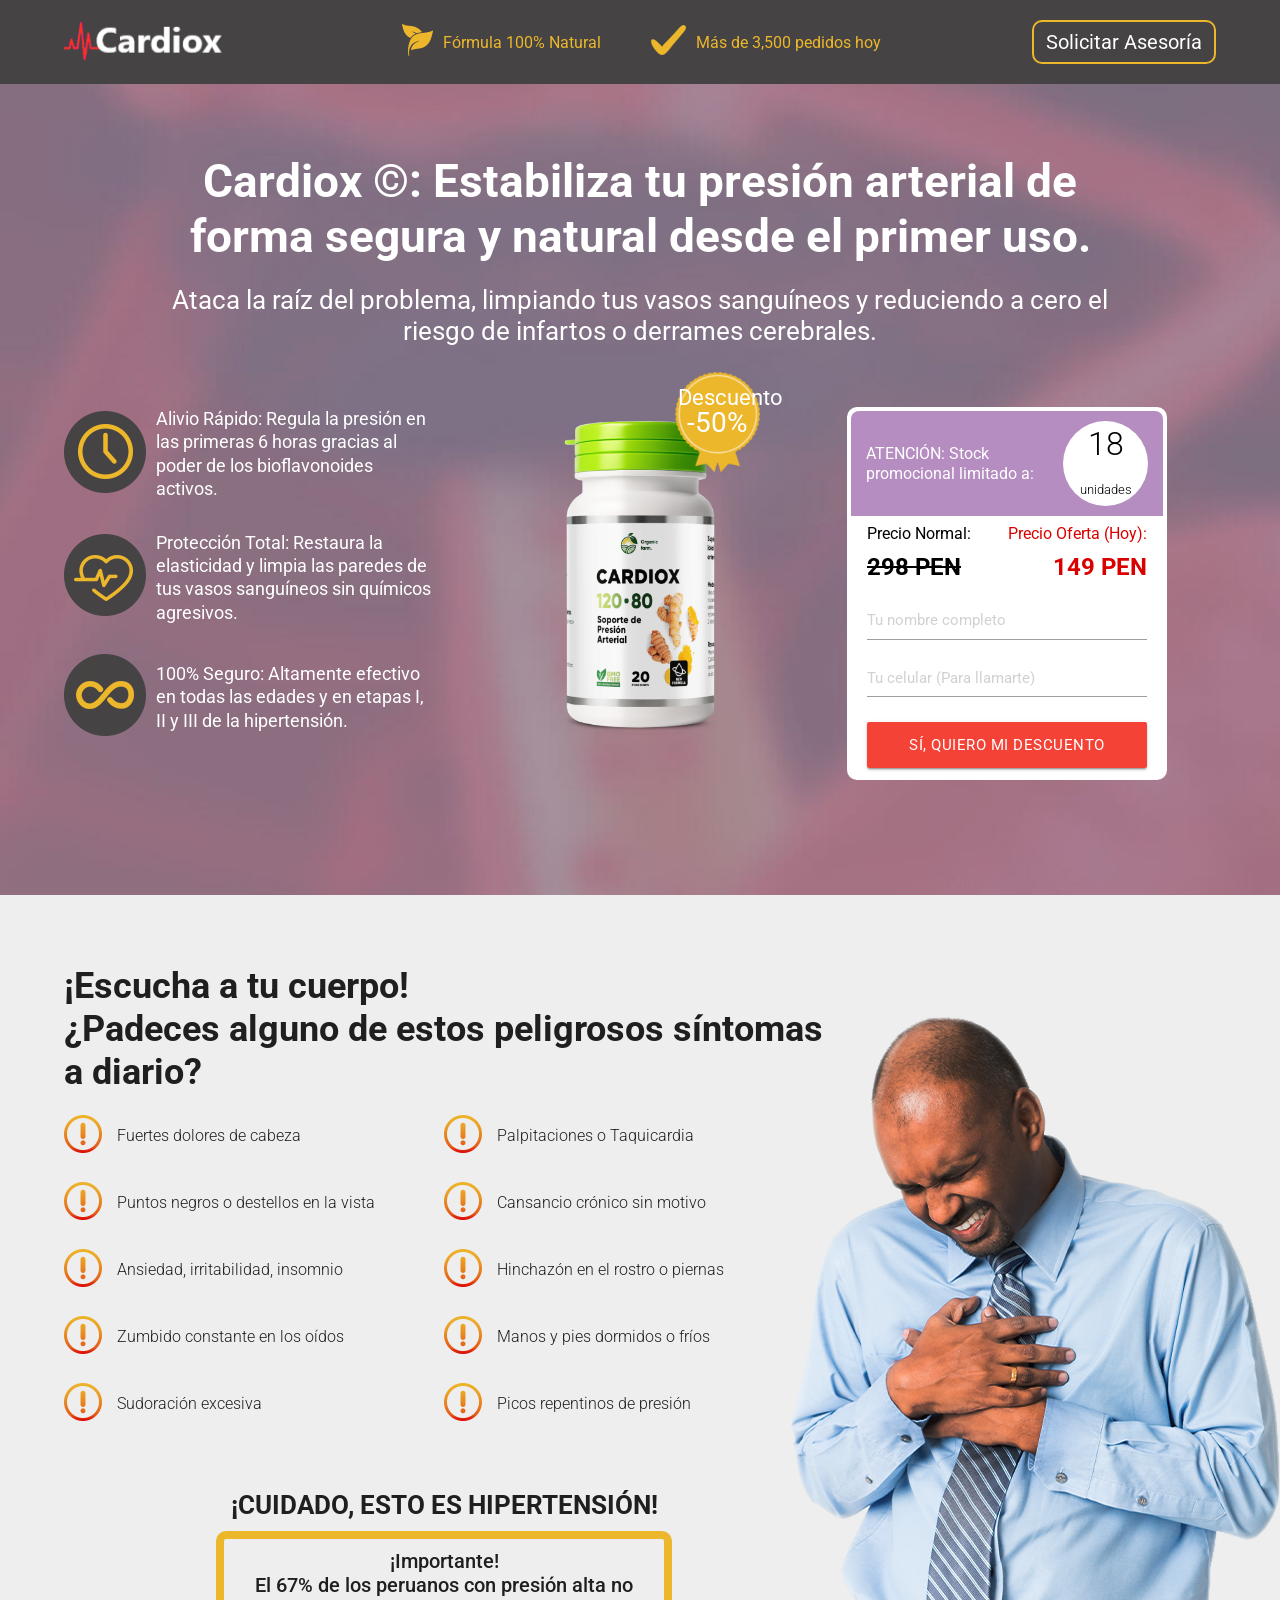
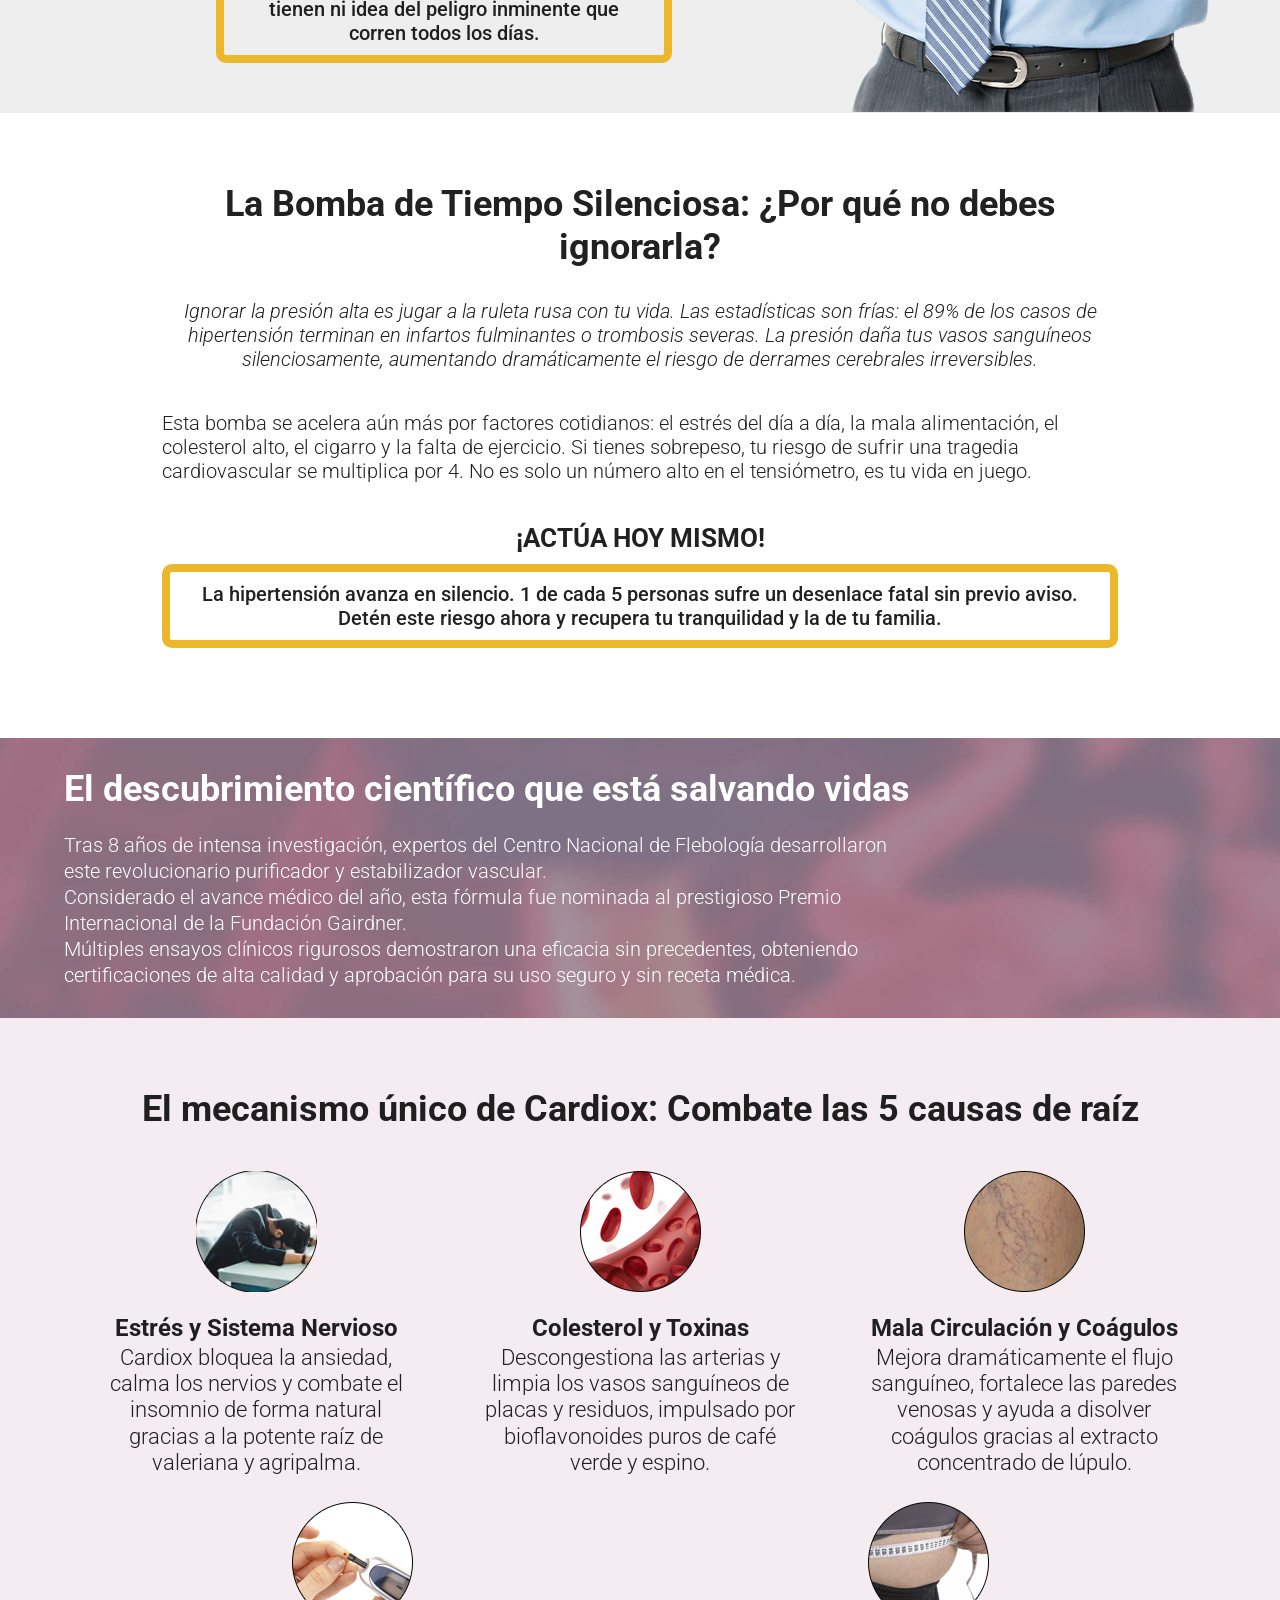
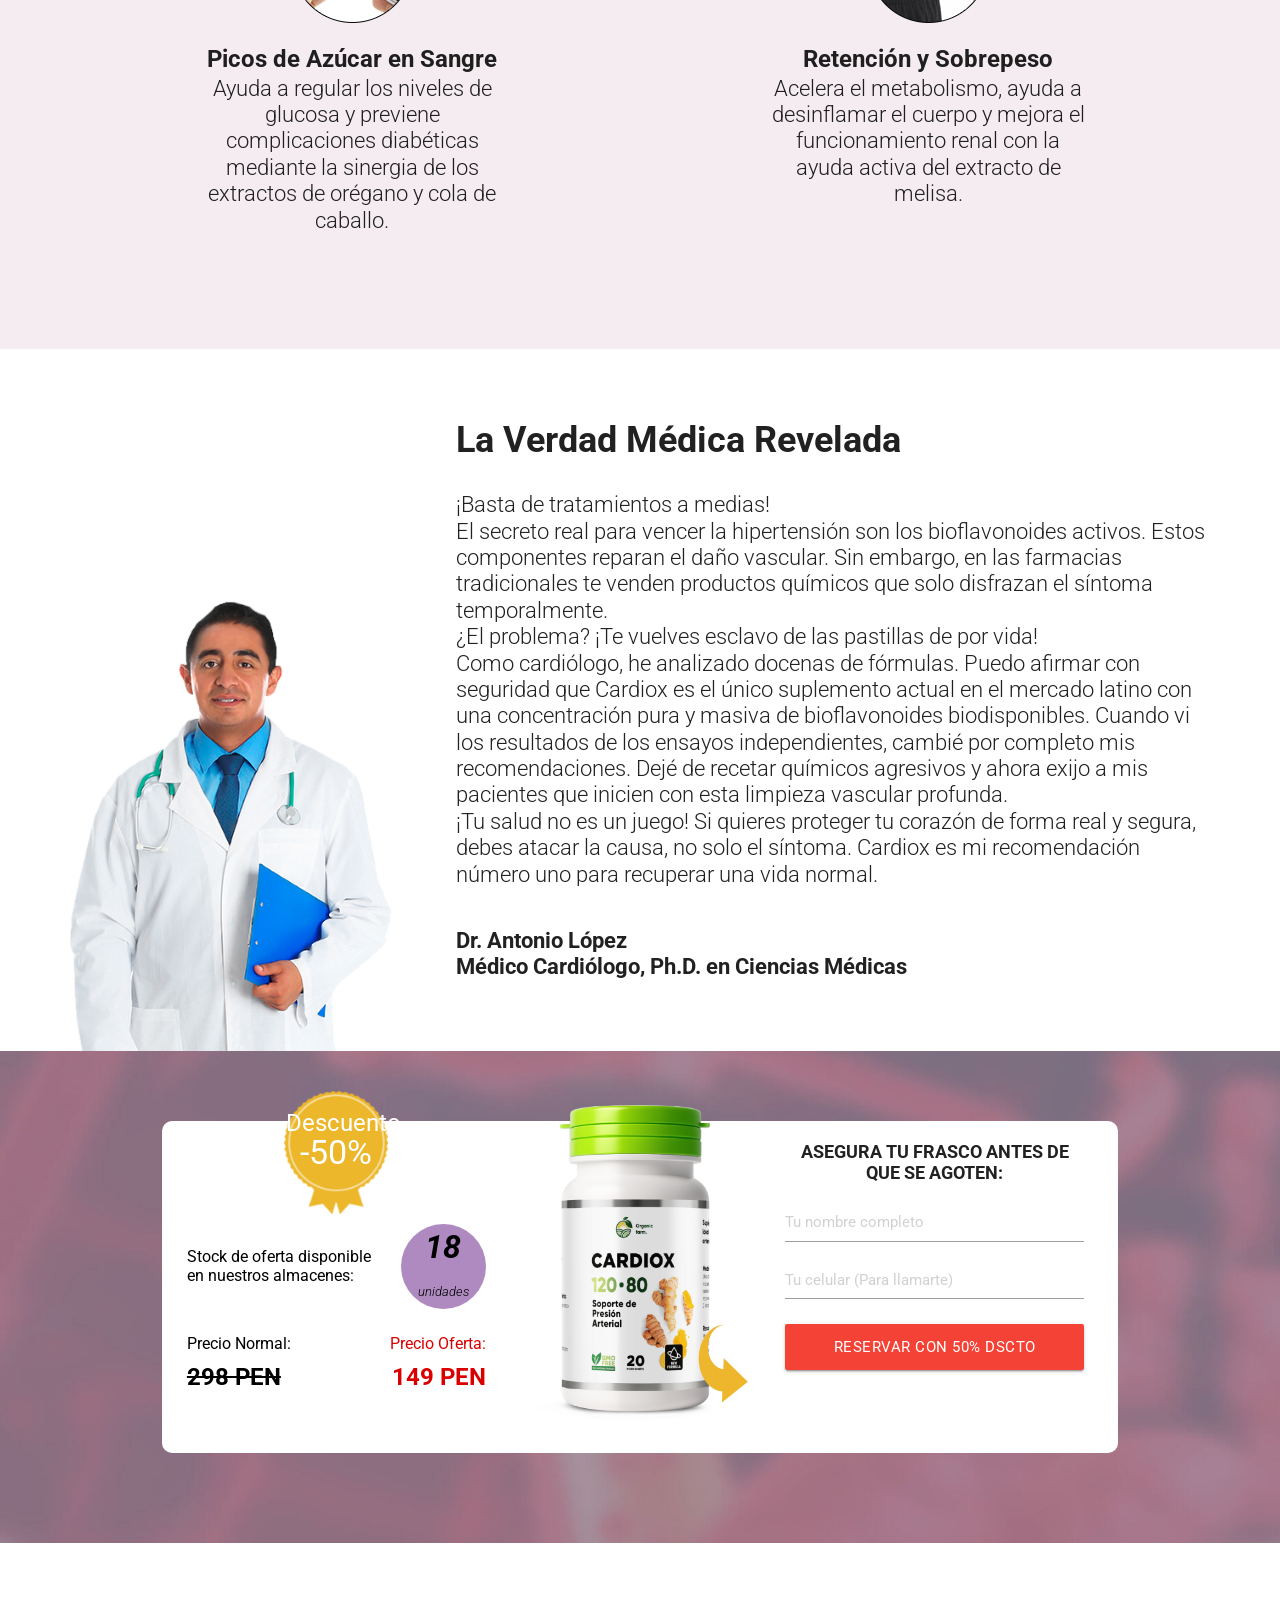
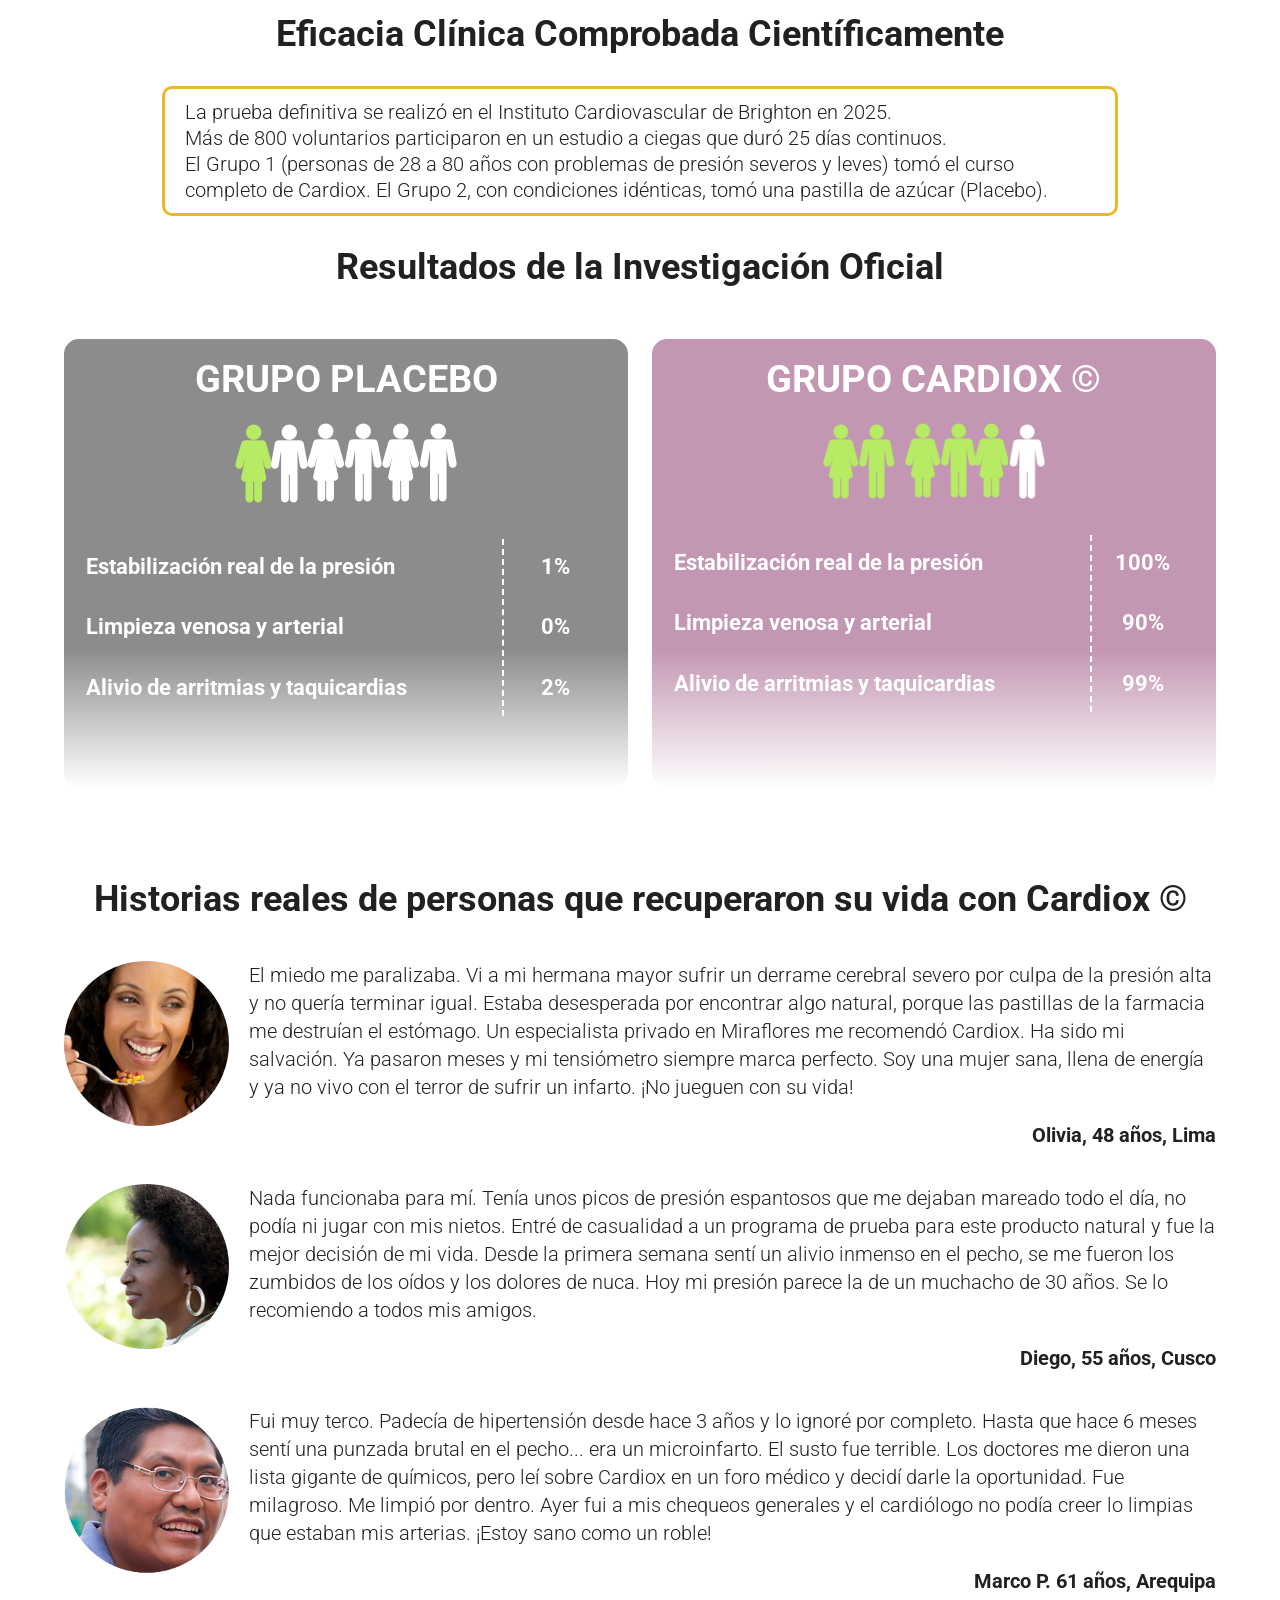
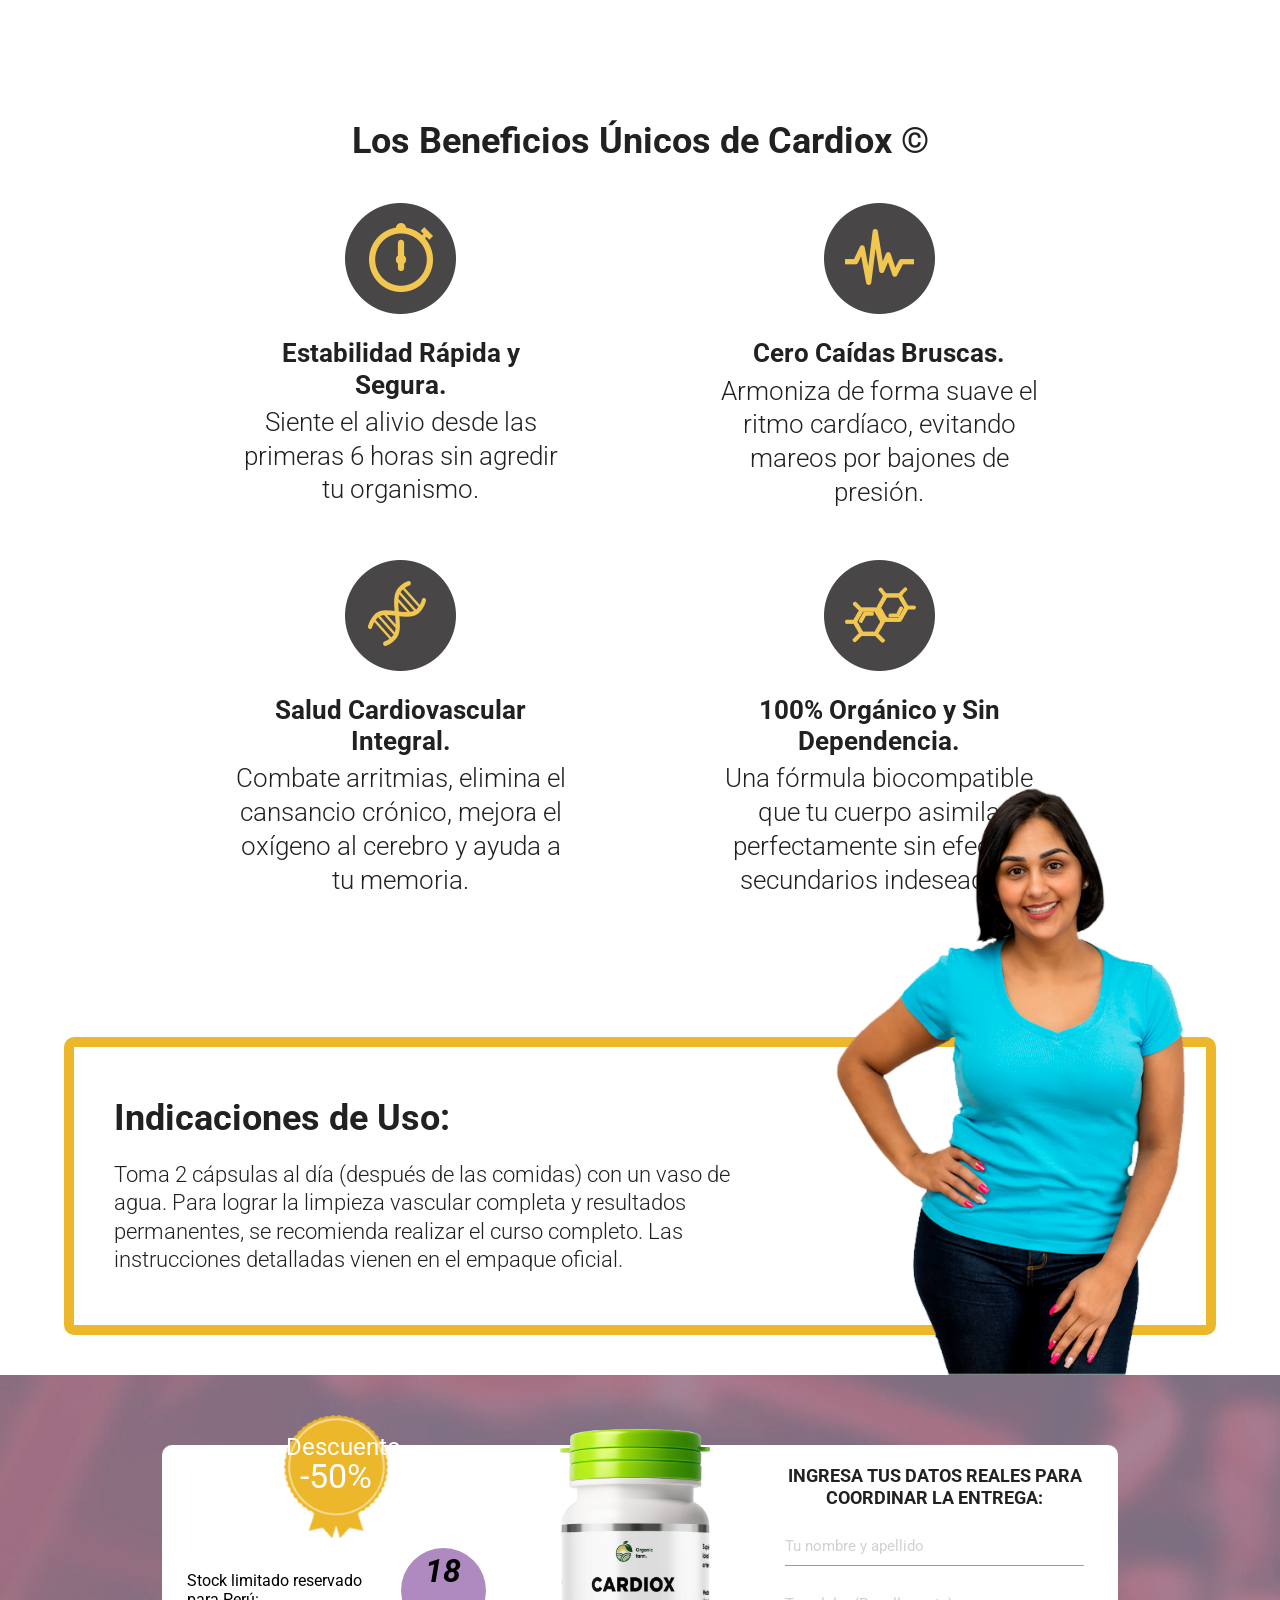
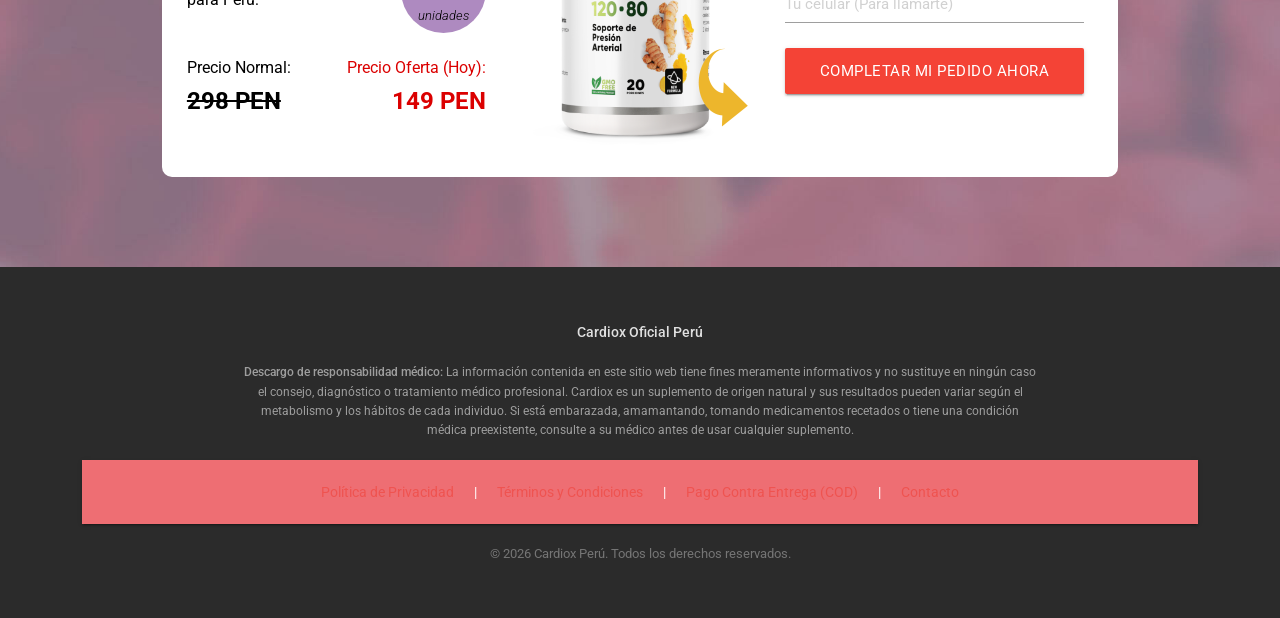
<file: index.html>
<!DOCTYPE html>
<html lang="es-PE">
<head>
	<meta charset="UTF-8">
	<meta name="viewport" content="width=device-width, initial-scale=1.0">
	<meta http-equiv="X-UA-Compatible" content="ie=edge">
	<title>Cardiox Perú: Normaliza tu Presión Arterial de Forma Segura. ¡Oferta Hoy!</title>
	<link rel="shortcut icon" href="img/favicon.png" type="image/x-icon">
	<link rel="preconnect" href="https://fonts.googleapis.com">
	<link rel="preconnect" href="https://fonts.gstatic.com" crossorigin>
	<link href="https://fonts.googleapis.com/css2?family=Roboto:wght@300;400&display=swap" rel="stylesheet">
	<link href="css/materialize.min.css" rel="stylesheet">
	<link href="css/animate.css" rel="stylesheet">
	<link href="css/style.css" rel="stylesheet">

	<style>
		.blockRedLine3103 {
			display: none !important;
		}
        /* Estilos adicionados para o Rodapé E-E-A-T */
        .eeat-footer {
            background-color: #2b2b2b;
            color: #e0e0e0;
            padding: 40px 20px;
            text-align: center;
            font-family: 'Roboto', sans-serif;
            font-size: 14px;
            line-height: 1.6;
        }
        .eeat-footer a {
            color: #ef5350;
            text-decoration: none;
            margin: 0 10px;
            font-weight: 400;
        }
        .eeat-footer a:hover {
            text-decoration: underline;
            color: #ff7961;
        }
        .eeat-disclaimer {
            font-size: 12px;
            color: #9e9e9e;
            margin: 20px auto;
            max-width: 800px;
        }
        .eeat-nav {
            margin: 20px 0;
            display: flex;
            flex-wrap: wrap;
            justify-content: center;
            gap: 10px;
        }
	</style>

<script type="text/javascript" src="script_land.js" defer></script>

	<meta charset="UTF-8">
<meta name="viewport" content="width=device-width, initial-scale=1.0, maximum-scale=5.0">
<meta http-equiv="X-UA-Compatible" content="ie=edge">
<meta name="author" content="Cardiox Oficial Perú">
<meta name="language" content="es">
<meta name="geo.region" content="PE">
<meta name="geo.placename" content="Perú">

<title>Cardiox en Perú | Apoyo Cardiovascular Natural | Paga al Recibir</title>
<meta name="description" content="Descubre Cardiox, tu aliado natural para el bienestar diario. Oferta 50% descuento (Solo 149 PEN). Compra segura: Paga contra entrega en Perú. ¡Pide hoy!">
<meta name="keywords" content="cardiox, cardiox peru, comprar cardiox, precio cardiox peru, suplemento bienestar cardiovascular, cardiox pago contra entrega, apoyo natural, bienestar diario">
<link rel="canonical" href="https://cardiox-pe-gules.vercel.app/">
<meta name="robots" content="index, follow, max-image-preview:large, max-snippet:-1, max-video-preview:-1">

<meta property="og:title" content="Cardiox | Fórmula Natural para tu Bienestar - 50% Dscto.">
<meta property="og:description" content="Pide Cardiox hoy y paga 149 PEN solo al recibir en tus manos. Cuidado natural sin pagos por adelantado ni riesgos.">
<meta property="og:type" content="product">
<meta property="og:url" content="https://cardiox-pe-gules.vercel.app/">
<meta property="og:image" content="https://cardiox-pe-gules.vercel.app/images/cardiox-bottle.jpg"> <meta property="og:image:alt" content="Frasco de Cardiox Original">
<meta property="og:site_name" content="Cardiox Oficial Perú">
<meta property="og:locale" content="es_PE">

<meta name="twitter:card" content="summary_large_image">
<meta name="twitter:title" content="Cardiox | Fórmula Natural para tu Bienestar - Paga al Recibir">
<meta name="twitter:description" content="Oferta exclusiva en Perú: 50% de descuento. Llévate Cardiox por solo 149 PEN y paga al repartidor.">
<meta name="twitter:image" content="https://cardiox-pe-gules.vercel.app/images/cardiox-bottle.jpg">

<link rel="preconnect" href="https://fonts.googleapis.com">
<link rel="preconnect" href="https://fonts.gstatic.com" crossorigin>
<link rel="dns-prefetch" href="https://fonts.googleapis.com">
<link rel="preload" href="https://cardiox-pe-gules.vercel.app/images/cardiox-bottle.jpg" as="image">
<script type="application/ld+json">
{
  "@context": "https://schema.org",
  "@graph": [
    {
      "@type": "Product",
      "@id": "https://cardiox-pe-gules.vercel.app/#product",
      "name": "Cardiox",
      "description": "Fórmula natural de apoyo diario para el bienestar cardiovascular. Ingredientes seleccionados para tu vitalidad con la seguridad del pago contra entrega.",
      "image": "https://cardiox-pe-gules.vercel.app/images/cardiox-bottle.jpg",
      "brand": {
        "@type": "Brand",
        "name": "Cardiox"
      },
      "category": "Health & Wellness",
      "offers": {
        "@type": "Offer",
        "url": "https://cardiox-pe-gules.vercel.app/",
        "priceCurrency": "PEN",
        "price": "149.00",
        "priceValidUntil": "2026-12-31",
        "itemCondition": "https://schema.org/NewCondition",
        "availability": "https://schema.org/InStock",
        "seller": {
          "@type": "Organization",
          "name": "Cardiox Perú"
        },
        "acceptedPaymentMethod": {
          "@type": "PaymentMethod",
          "name": "CashOnDelivery"
        }
      },
      "aggregateRating": {
        "@type": "AggregateRating",
        "ratingValue": "4.8",
        "reviewCount": "154"
      },
      "review": [
        {
          "@type": "Review",
          "author": {
            "@type": "Person",
            "name": "Carlos M."
          },
          "datePublished": "2025-10-12",
          "reviewRating": {
            "@type": "Rating",
            "ratingValue": "5"
          },
          "reviewBody": "Excelente producto natural. Lo mejor de todo es que pude pagar directamente al repartidor cuando llegó a mi casa en Lima. Cero desconfianza."
        },
        {
          "@type": "Review",
          "author": {
            "@type": "Person",
            "name": "María R."
          },
          "datePublished": "2025-11-05",
          "reviewRating": {
            "@type": "Rating",
            "ratingValue": "5"
          },
          "reviewBody": "Aproveché el descuento de 149 PEN. Me siento con más energía en el día a día y el servicio de entrega fue muy rápido."
        }
      ]
    },
    {
      "@type": "FAQPage",
      "@id": "https://cardiox-pe-gules.vercel.app/#faq",
      "mainEntity": [
        {
          "@type": "Question",
          "name": "¿Cómo funciona el pago contra entrega?",
          "acceptedAnswer": {
            "@type": "Answer",
            "text": "Es muy seguro y sencillo. Haces tu pedido a través de nuestro formulario en la página, te contactamos para confirmar, y pagas los 149 PEN en efectivo únicamente cuando el repartidor te entrega el Cardiox en tus manos."
          }
        },
        {
          "@type": "Question",
          "name": "¿Cuál es el precio de Cardiox en Perú?",
          "acceptedAnswer": {
            "@type": "Answer",
            "text": "Actualmente tenemos una promoción del 50% de descuento. El precio final que pagarás al recibir es de solo 149 PEN, ahorrando 149 PEN del precio original."
          }
        },
        {
          "@type": "Question",
          "name": "¿Necesito tarjeta de crédito para comprar?",
          "acceptedAnswer": {
            "@type": "Answer",
            "text": "No. Nuestro sistema está diseñado para tu total seguridad. No pedimos pagos por adelantado ni datos de tarjetas de crédito. Pagas todo al recibir."
          }
        },
        {
          "@type": "Question",
          "name": "¿Es Cardiox un producto natural?",
          "acceptedAnswer": {
            "@type": "Answer",
            "text": "Sí, Cardiox es una fórmula elaborada con ingredientes de origen natural orientados a brindar bienestar diario y apoyo a tu estilo de vida activo."
          }
        }
      ]
    },
    {
      "@type": "WebSite",
      "@id": "https://cardiox-pe-gules.vercel.app/#website",
      "url": "https://cardiox-pe-gules.vercel.app/",
      "name": "Cardiox Oficial Perú"
    }
  ]
}
</script>
	
<script defer
  data-tag="CDYBxrjz48brjE8q9Do26G"
  src="https://cdn.cckdl.com/js/base.min.js">
</script>

	<meta name="google-site-verification" content="OZ9y92gjrVGx7BCZrwjEiJqnUBSMea5Pd7iJuMbMOGk" />

	<script async src="https://www.googletagmanager.com/gtag/js?id=AW-17644103603"></script>
<script>
  window.dataLayer = window.dataLayer || [];
  function gtag(){dataLayer.push(arguments);}
  gtag('js', new Date());

  gtag('config', 'AW-17644103603');
</script>
</head>
<body>

	<div class="preloader-background" style="display:none">
		<div class="preloader-wrapper big active" style="display:none">
			<div class="spinner-layer spinner-blue-only">
				<div class="circle-clipper left">
					<div class="circle"></div>
				</div>
				<div class="gap-patch">
					<div class="circle"></div>
				</div>
				<div class="circle-clipper right">
					<div class="circle"></div>
				</div>
			</div>
		</div>
	</div>
	<main>
		<header>
			<div class="container">
				<div class="row m-0">
					<div class="col xl12 l12 m12 s12">
						<div class="headerContent">
							<div class="logoBox img_box"><img alt="" src="img/logo.png"></div>
							<div class="headerContent-items">
								<div class="headerItem">
									<div class="headerItem-icon"><img alt="" src="img/headericon_01.png"></div>
									<div class="headerItem-text">Fórmula 100% Natural</div>
								</div>
								<div class="headerItem">
									<div class="headerItem-icon"><img alt="" src="img/headericon_02.png"></div>
									<div class="headerItem-text">Más de 3,500 pedidos hoy</div>
								</div>
							</div>
							<a href="#form" class="headerButton" >Solicitar Asesoría</a>
						</div>
					</div>
				</div>
			</div>
		</header>
		<section class="block_01">
			<div class="container">
				<div class="row">
					<div class="col xl10 offset-xl1 l12 m12 s12">
						<div class="block_01-title">Cardiox ©: Estabiliza tu presión arterial de forma segura y natural desde el primer uso.</div>
						<div class="block_01-subtitle">Ataca la raíz del problema, limpiando tus vasos sanguíneos y reduciendo a cero el riesgo de infartos o derrames cerebrales.</div>
					</div>
				</div>
				<div class="row">
					<div class="col xl4 l4 m12 s12">
						<div class="plusesItem dflex">
							<div class="img_box plusesItem-icon"><img alt="" src="img/plusico_01.png"></div>
							<div class="plusesItem-text">Alivio Rápido: Regula la presión en las primeras 6 horas gracias al poder de los bioflavonoides activos.</div>
						</div>
						<div class="plusesItem dflex">
							<div class="img_box plusesItem-icon"><img alt="" src="img/plusico_02.png"></div>
							<div class="plusesItem-text">Protección Total: Restaura la elasticidad y limpia las paredes de tus vasos sanguíneos sin químicos agresivos.</div>
						</div>
						<div class="plusesItem dflex">
							<div class="img_box plusesItem-icon"><img alt="" src="img/plusico_03.png"></div>
							<div class="plusesItem-text">100% Seguro: Altamente efectivo en todas las edades y en etapas I, II y III de la hipertensión.</div>
						</div>
					</div>
					<div class="col xl4 l4 m6 s12">
						<div class="img_box productBox">
							<img alt="" src="img/product.png">
							<div class="obj saleBox">Descuento <span> -50% </span></div>
						</div>
					</div>
					<div class="col xl4 l4 m6 s12">
						<div class="formBox">
							<div class="dflex formBox-header">
								<div class="formBox-header__text">ATENCIÓN: Stock promocional limitado a:</div>
								<div class="valign-wrapper formBox-header__count">
									<div><span class="countBox"> 18 </span><b> unidades </b></div>
								</div>
							</div>
							<div class="formBox-content">
								<div class="dflex priceBox">
									<div class="priceBox-item">
										<div class="oldPrice">
											<div class="priceBox-title">Precio Normal:</div>
											<div class="priceBox-info al-cost-promo"> €</div>
										</div>
									</div>
									<div class="priceBox-item">
										<div class="newPrice">
											<div class="priceBox-title">Precio Oferta (Hoy):</div>
											<div class="priceBox-info al-cost"> €</div>
										</div>
									</div>
								</div>
								<div class="orderForm">
									<form class="orderForm al-form" id="order_form" method="POST" action="/api">
										<select class="al-country" name="country" style="display:none"></select>
										<div class="input-field">
											<input id="name" name="name" placeholder="Tu nombre completo" type="text">
										</div>
										<div class="input-field">
											<input class="only_number" id="phone" name="phone" placeholder="Tu celular (Para llamarte)" type="tel">
										</div>
										<div class="buttonBox">
											<input type="hidden" name="sub_id" value="{clickid}">
											<button class="waves-effect btn red button__text customBtn" type="submit">SÍ, QUIERO MI DESCUENTO</button>
										</div>

									</form>
								</div>
							</div>
						</div>
					</div>
				</div>
			</div>
		</section>
		<section class="block_02">
			<div class="container">
				<div class="obj objBox1"><img alt="" class="lazy" src="img/men.png"></div>
				<div class="row m-0">
					<div class="col xl8 l8 m12 s12">
						<div class="block_02-title"><span> ¡Escucha a tu cuerpo! </span> ¿Padeces alguno de estos peligrosos síntomas a diario?</div>
						<div class="dflex symptomBox">
							<div class="dflex symptomBox-item">
								<div class="symptomItem-icon"><img alt="" src="img/attantion.png"></div>
								<div class="symptomItem-text">Fuertes dolores de cabeza</div>
							</div>
							<div class="dflex symptomBox-item">
								<div class="symptomItem-icon"><img alt="" src="img/attantion.png"></div>
								<div class="symptomItem-text">Palpitaciones o Taquicardia</div>
							</div>
							<div class="dflex symptomBox-item">
								<div class="symptomItem-icon"><img alt="" src="img/attantion.png"></div>
								<div class="symptomItem-text">Puntos negros o destellos en la vista</div>
							</div>
							<div class="dflex symptomBox-item">
								<div class="symptomItem-icon"><img alt="" src="img/attantion.png"></div>
								<div class="symptomItem-text">Cansancio crónico sin motivo</div>
							</div>
							<div class="dflex symptomBox-item">
								<div class="symptomItem-icon"><img alt="" src="img/attantion.png"></div>
								<div class="symptomItem-text">Ansiedad, irritabilidad, insomnio</div>
							</div>
							<div class="dflex symptomBox-item">
								<div class="symptomItem-icon"><img alt="" src="img/attantion.png"></div>
								<div class="symptomItem-text">Hinchazón en el rostro o piernas</div>
							</div>
							<div class="dflex symptomBox-item">
								<div class="symptomItem-icon"><img alt="" src="img/attantion.png"></div>
								<div class="symptomItem-text">Zumbido constante en los oídos</div>
							</div>
							<div class="dflex symptomBox-item">
								<div class="symptomItem-icon"><img alt="" src="img/attantion.png"></div>
								<div class="symptomItem-text">Manos y pies dormidos o fríos</div>
							</div>
							<div class="dflex symptomBox-item">
								<div class="symptomItem-icon"><img alt="" src="img/attantion.png"></div>
								<div class="symptomItem-text">Sudoración excesiva</div>
							</div>
							<div class="dflex symptomBox-item">
								<div class="symptomItem-icon"><img alt="" src="img/attantion.png"></div>
								<div class="symptomItem-text">Picos repentinos de presión</div>
							</div>
						</div>
						<div class="bannerBox">
							<div class="bannerBox-title">¡CUIDADO, ESTO ES HIPERTENSIÓN!</div>
							<div class="bannerBox-text"><span> ¡Importante! </span> El 67% de los peruanos con presión alta no tienen ni idea del peligro inminente que corren todos los días.</div>
						</div>
					</div>
				</div>
			</div>
		</section>
		<section class="block_03">
			<div class="container">
				<div class="row">
					<div class="col xl10 offset-xl1 l12 m12 s12">
						<div class="block_03-title">La Bomba de Tiempo Silenciosa: ¿Por qué no debes ignorarla?</div>
						<div class="block_03-subtitle center-align">
							<i>
								Ignorar la presión alta es jugar a la ruleta rusa con tu vida. Las estadísticas son frías: el 89% de los casos de hipertensión terminan en infartos fulminantes o trombosis severas. La presión daña tus vasos sanguíneos silenciosamente, aumentando dramáticamente el riesgo de derrames cerebrales irreversibles.
							</i>
						</div>
						<div class="block_03-subtitle">
							Esta bomba se acelera aún más por factores cotidianos: el estrés del día a día, la mala alimentación, el colesterol alto, el cigarro y la falta de ejercicio. Si tienes sobrepeso, tu riesgo de sufrir una tragedia cardiovascular se multiplica por 4. No es solo un número alto en el tensiómetro, es tu vida en juego.
						</div>
						<div class="bannerBox">
							<div class="bannerBox-title">¡ACTÚA HOY MISMO!</div>
							<div class="bannerBox-text">La hipertensión avanza en silencio. 1 de cada 5 personas sufre un desenlace fatal sin previo aviso. Detén este riesgo ahora y recupera tu tranquilidad y la de tu familia.</div>
						</div>
					</div>
				</div>
			</div>
		</section>
		<section class="block_04 valign-wrapper parallax-container">
			<div class="parallax"><img alt="" class="lazy" src="img/bg_04.png"></div>
			<div class="container">
				<div class="row m-0">
					<div class="col xl9 l12 m12 s12">
						<div class="block_04-title">El descubrimiento científico que está salvando vidas</div>
						<div class="block_04-text">Tras 8 años de intensa investigación, expertos del Centro Nacional de Flebología desarrollaron este revolucionario purificador y estabilizador vascular.</div>
						<div class="block_04-text">Considerado el avance médico del año, esta fórmula fue nominada al prestigioso Premio Internacional de la Fundación Gairdner.</div>
						<div class="block_04-text">
							Múltiples ensayos clínicos rigurosos demostraron una eficacia sin precedentes, obteniendo certificaciones de alta calidad y aprobación para su uso seguro y sin receta médica.
						</div>
					</div>
				</div>
			</div>
		</section>
		<section class="block_05">
			<div class="container">
				<div class="row">
					<div class="col xl12 l12 m12 s12">
						<div class="block_05-title">El mecanismo único de Cardiox: Combate las 5 causas de raíz</div>
						<div class="dflex causesBox">
							<div class="causesBox-item">
								<div class="causesBox-icon img_box"><img alt="" src="img/cause_01.png"></div>
								<div class="causesBox-title">Estrés y Sistema Nervioso</div>
								<div class="causesBox-text">Cardiox bloquea la ansiedad, calma los nervios y combate el insomnio de forma natural gracias a la potente raíz de valeriana y agripalma.</div>
							</div>
							<div class="causesBox-item">
								<div class="causesBox-icon img_box"><img alt="" src="img/cause_02.png"></div>
								<div class="causesBox-title">Colesterol y Toxinas</div>
								<div class="causesBox-text">Descongestiona las arterias y limpia los vasos sanguíneos de placas y residuos, impulsado por bioflavonoides puros de café verde y espino.</div>
							</div>
							<div class="causesBox-item">
								<div class="causesBox-icon img_box"><img alt="" src="img/cause_03.png"></div>
								<div class="causesBox-title">Mala Circulación y Coágulos</div>
								<div class="causesBox-text">
									Mejora dramáticamente el flujo sanguíneo, fortalece las paredes venosas y ayuda a disolver coágulos gracias al extracto concentrado de lúpulo.
								</div>
							</div>
							<div class="causesBox-item">
								<div class="causesBox-icon img_box"><img alt="" src="img/cause_04.png"></div>
								<div class="causesBox-title">Picos de Azúcar en Sangre</div>
								<div class="causesBox-text">Ayuda a regular los niveles de glucosa y previene complicaciones diabéticas mediante la sinergia de los extractos de orégano y cola de caballo.</div>
							</div>
							<div class="causesBox-item">
								<div class="causesBox-icon img_box"><img alt="" src="img/cause_05.png"></div>
								<div class="causesBox-title">Retención y Sobrepeso</div>
								<div class="causesBox-text">Acelera el metabolismo, ayuda a desinflamar el cuerpo y mejora el funcionamiento renal con la ayuda activa del extracto de melisa.</div>
							</div>
						</div>
					</div>
				</div>
			</div>
		</section>
		<section class="block_06">
			<div class="container">
				<div class="obj objBox2"><img alt="" class="lazy" src="img/expert.png"></div>
				<div class="row m-0">
					<div class="col xl8 offset-xl4 l10 offset-l2 m12 s12">
						<div class="block_06-title">La Verdad Médica Revelada</div>
						<div class="block_06-text">¡Basta de tratamientos a medias!</div>
						<div class="block_06-text">
							El secreto real para vencer la hipertensión son los bioflavonoides activos. Estos componentes reparan el daño vascular. Sin embargo, en las farmacias tradicionales te venden productos químicos que solo disfrazan el síntoma temporalmente.
						</div>
						<div class="block_06-text">¿El problema? ¡Te vuelves esclavo de las pastillas de por vida!</div>
						<div class="block_06-text">
							Como cardiólogo, he analizado docenas de fórmulas. Puedo afirmar con seguridad que Cardiox es el único suplemento actual en el mercado latino con una concentración pura y masiva de bioflavonoides biodisponibles. Cuando vi los resultados de los ensayos independientes, cambié por completo mis recomendaciones. Dejé de recetar químicos agresivos y ahora exijo a mis pacientes que inicien con esta limpieza vascular profunda.
						</div>
						<div class="block_06-text">¡Tu salud no es un juego! Si quieres proteger tu corazón de forma real y segura, debes atacar la causa, no solo el síntoma. Cardiox es mi recomendación número uno para recuperar una vida normal.</div>
						<div class="expertName"><span> Dr. Antonio López </span> Médico Cardiólogo, Ph.D. en Ciencias Médicas</div>
					</div>
				</div>
			</div>
		</section>
		<section class="block_07">
			<div class="container">
				<div class="row">
					<div class="col xl10 offset-xl1 l12 m6 offset-m4 s12">
						<div class="dflex customForm">
							<div class="customForm-item">
								<div class="saleBox">Descuento <span> -50% </span></div>
								<div class="dflex customForm-header">
									<div class="formBox-header__text">Stock de oferta disponible en nuestros almacenes:</div>
									<div class="valign-wrapper formBox-header__count">
										<div><span class="countBox"> 18 </span><b> unidades </b></div>
									</div>
								</div>
								<div class="dflex priceBox">
									<div class="priceBox-item">
										<div class="oldPrice">
											<div class="priceBox-title">Precio Normal:</div>
											<div class="priceBox-info al-cost-promo"> €</div>
										</div>
									</div>
									<div class="priceBox-item">
										<div class="newPrice">
											<div class="priceBox-title">Precio Oferta:</div>
											<div class="priceBox-info al-cost"> €</div>
										</div>
									</div>
								</div>
							</div>
							<div class="customForm-item">
								<div class="img_box productBox"><img alt="" src="img/product.png"><img alt="" class="obj objArrow" src="img/arrow.png"></div>
							</div>
							<div class="customForm-item">
								<div class="customForm-title">Asegura tu frasco antes de que se agoten:</div>
								<form class="orderForm al-form" id="order_form" method="POST" action="/api">
									<select class="al-country" name="country" style="display:none"></select>
									<div class="input-field">
										<input id="name" name="name" placeholder="Tu nombre completo" type="text">
									</div>
									<div class="input-field">
										<input class="only_number" id="phone" name="phone" placeholder="Tu celular (Para llamarte)" type="tel">
									</div>
									<div class="buttonBox">
										<input type="hidden" name="sub_id" value="{clickid}">
										<button class="waves-effect btn red button__text customBtn" type="submit">RESERVAR CON 50% DSCTO</button>
									</div>
								
								</form>
							</div>
						</div>
					</div>
				</div>
			</div>
		</section>
		<section class="block_08">
			<div class="container">
				<div class="row">
					<div class="col xl10 offset-xl1 l12 m12 s12">
						<div class="block_08-title">Eficacia Clínica Comprobada Científicamente</div>
						<div class="bannerBox-text">
							<div>La prueba definitiva se realizó en el Instituto Cardiovascular de Brighton en <script>document.write((new Date).getFullYear() - 1);</script>.</div>
							<div>Más de 800 voluntarios participaron en un estudio a ciegas que duró 25 días continuos.</div>
							<div>
								El Grupo 1 (personas de 28 a 80 años con problemas de presión severos y leves) tomó el curso completo de Cardiox. El Grupo 2, con condiciones idénticas, tomó una pastilla de azúcar (Placebo).
							</div>
						</div>
						<div class="block_08-title">Resultados de la Investigación Oficial</div>
					</div>
				</div>
				<div class="row">
					<div class="col xl12 l12 m12 s12">
						<div class="dflex resultBox">
							<div class="resultBox-item">
								<div class="resultBox-title">GRUPO PLACEBO</div>
								<div class="resultBox-image img_box"><img alt="" src="img/peaple_left.png"></div>
								<div class="dflex resultBox-info">
									<div class="resultBox-text">Estabilización real de la presión</div>
									<div class="resultBox-percent">1%</div>
								</div>
								<div class="dflex resultBox-info">
									<div class="resultBox-text">Limpieza venosa y arterial</div>
									<div class="resultBox-percent">0%</div>
								</div>
								<div class="dflex resultBox-info">
									<div class="resultBox-text">Alivio de arritmias y taquicardias</div>
									<div class="resultBox-percent">2%</div>
								</div>
							</div>
							<div class="resultBox-item">
								<div class="resultBox-title">GRUPO Cardiox ©</div>
								<div class="resultBox-image img_box"><img alt="" src="img/people_right.png"></div>
								<div class="dflex resultBox-info">
									<div class="resultBox-text">Estabilización real de la presión</div>
									<div class="resultBox-percent">100%</div>
								</div>
								<div class="dflex resultBox-info">
									<div class="resultBox-text">Limpieza venosa y arterial</div>
									<div class="resultBox-percent">90%</div>
								</div>
								<div class="dflex resultBox-info">
									<div class="resultBox-text">Alivio de arritmias y taquicardias</div>
									<div class="resultBox-percent">99%</div>
								</div>
							</div>
						</div>
					</div>
				</div>
			</div>
		</section>
		<section class="block_09">
			<div class="container">
				<div class="row">
					<div class="col xl12 l12 m12 s12">
						<div class="block_09-title">Historias reales de personas que recuperaron su vida con Cardiox ©</div>
						<div class="reviewsBox">
							<div class="dflex reviewItem">
								<div class="reviewItem-avatar img_box"><img alt="" src="img/review_01.jpg"></div>
								<div class="reviewItem-text">
									El miedo me paralizaba. Vi a mi hermana mayor sufrir un derrame cerebral severo por culpa de la presión alta y no quería terminar igual. Estaba desesperada por encontrar algo natural, porque las pastillas de la farmacia me destruían el estómago. Un especialista privado en Miraflores me recomendó Cardiox. Ha sido mi salvación. Ya pasaron meses y mi tensiómetro siempre marca perfecto. Soy una mujer sana, llena de energía y ya no vivo con el terror de sufrir un infarto. ¡No jueguen con su vida!
									<span class="authorName"> Olivia, 48 años, Lima </span>
								</div>
							</div>
							<div class="dflex reviewItem">
								<div class="reviewItem-avatar img_box"><img alt="" src="img/review_02.jpg"></div>
								<div class="reviewItem-text">
									Nada funcionaba para mí. Tenía unos picos de presión espantosos que me dejaban mareado todo el día, no podía ni jugar con mis nietos. Entré de casualidad a un programa de prueba para este producto natural y fue la mejor decisión de mi vida. Desde la primera semana sentí un alivio inmenso en el pecho, se me fueron los zumbidos de los oídos y los dolores de nuca. Hoy mi presión parece la de un muchacho de 30 años. Se lo recomiendo a todos mis amigos. <span class="authorName"> Diego, 55 años, Cusco </span>
								</div>
							</div>
							<div class="dflex reviewItem">
								<div class="reviewItem-avatar img_box"><img alt="" src="img/review_03.png"></div>
								<div class="reviewItem-text">
									Fui muy terco. Padecía de hipertensión desde hace 3 años y lo ignoré por completo. Hasta que hace 6 meses sentí una punzada brutal en el pecho... era un microinfarto. El susto fue terrible. Los doctores me dieron una lista gigante de químicos, pero leí sobre Cardiox en un foro médico y decidí darle la oportunidad. Fue milagroso. Me limpió por dentro. Ayer fui a mis chequeos generales y el cardiólogo no podía creer lo limpias que estaban mis arterias. ¡Estoy sano como un roble!
									<span class="authorName"> Marco P. 61 años, Arequipa </span>
								</div>
							</div>
						</div>
					</div>
				</div>
			</div>
		</section>
		<section class="block_10">
			<div class="container">
				<div class="row">
					<div class="col xl10 offset-xl1 l12 m12 s12">
						<div class="block_10-title">Los Beneficios Únicos de Cardiox ©</div>
						<div class="dflex productBonus">
							<div class="bonusItem center-align">
								<div class="bonusItem-icon img_box"><img alt="" src="img/bonus_01.png"></div>
								<div class="bonusItem-title">Estabilidad Rápida y Segura.</div>
								<div class="bonusItem-text">Siente el alivio desde las primeras 6 horas sin agredir tu organismo.</div>
							</div>
							<div class="bonusItem center-align">
								<div class="bonusItem-icon img_box"><img alt="" src="img/bonus_02.png"></div>
								<div class="bonusItem-title">Cero Caídas Bruscas.</div>
								<div class="bonusItem-text">Armoniza de forma suave el ritmo cardíaco, evitando mareos por bajones de presión.</div>
							</div>
							<div class="bonusItem center-align">
								<div class="bonusItem-icon img_box"><img alt="" src="img/bonus_03.png"></div>
								<div class="bonusItem-title">Salud Cardiovascular Integral.</div>
								<div class="bonusItem-text">Combate arritmias, elimina el cansancio crónico, mejora el oxígeno al cerebro y ayuda a tu memoria.</div>
							</div>
							<div class="bonusItem center-align">
								<div class="bonusItem-icon img_box"><img alt="" src="img/bonus_04.png"></div>
								<div class="bonusItem-title">100% Orgánico y Sin Dependencia.</div>
								<div class="bonusItem-text">Una fórmula biocompatible que tu cuerpo asimila perfectamente sin efectos secundarios indeseados.</div>
							</div>
						</div>
					</div>
				</div>
			</div>
		</section>
		<section class="block_11">
			<div class="container">
				<div class="row">
					<div class="col xl12 l12 m12 s12">
						<div class="howToUse valign-wrapper">
							<div class="obj objBox3 img_box"><img alt="" class="lazy" src="img/women.png"></div>
							<div class="howToUse-content">
								<div class="howToUse-title">Indicaciones de Uso:</div>
								<div class="howToUse-text">Toma 2 cápsulas al día (después de las comidas) con un vaso de agua. Para lograr la limpieza vascular completa y resultados permanentes, se recomienda realizar el curso completo. Las instrucciones detalladas vienen en el empaque oficial.</div>
							</div>
						</div>
					</div>
				</div>
			</div>
		</section>
		<section class="block_12">
			<div class="container">
				<div class="row">
					<div class="col xl10 offset-xl1 l12 m7 offset-m4 s12">
						<div class="dflex customForm">
							<div class="customForm-item">
								<div class="saleBox">Descuento <span> -50% </span></div>
								<div class="dflex customForm-header">
									<div class="formBox-header__text">Stock limitado reservado para Perú:</div>
									<div class="valign-wrapper formBox-header__count">
										<div><span class="countBox"> 18 </span><b> unidades </b></div>
									</div>
								</div>
								<div class="dflex priceBox">
									<div class="priceBox-item">
										<div class="oldPrice">
											<div class="priceBox-title">Precio Normal:</div>
											<div class="priceBox-info al-cost-promo"> €</div>
										</div>
									</div>
									<div class="priceBox-item">
										<div class="newPrice">
											<div class="priceBox-title">Precio Oferta (Hoy):</div>
											<div class="priceBox-info al-cost"> €</div>
										</div>
									</div>
								</div>
							</div>
							<div class="customForm-item " id="form">
								<div class="img_box productBox"><img alt="" src="img/product.png"><img alt="" class="obj objArrow" src="img/arrow.png"></div>
							</div>
							<div class="customForm-item">
								<div class="customForm-title">Ingresa tus datos reales para coordinar la entrega:</div>
								<form class="orderForm al-form" id="order_form" method="POST" action="/api">
									<select class="al-country" name="country" style="display:none"></select>
									<div class="input-field">
										<input id="name" name="name" placeholder="Tu nombre y apellido" type="text">
									</div>
									<div class="input-field">
										<input class="only_number" id="phone" name="phone" placeholder="Tu celular (Para llamarte)" type="tel">
									</div>
									<div class="buttonBox">
										<input type="hidden" name="sub_id" value="{clickid}">
										<button class="waves-effect btn red button__text customBtn" type="submit">COMPLETAR MI PEDIDO AHORA</button>
									</div>
							
								</form>
							</div>
						</div>
					</div>
				</div>
			</div>
		</section>
	</main>

    <footer class="eeat-footer" aria-labelledby="footer-heading">
        <h2 id="footer-heading" style="display: none;">Información Legal y Contacto</h2>
        <div class="container">
            <p><strong>Cardiox Oficial Perú</strong></p>
            
            <p class="eeat-disclaimer">
                <strong>Descargo de responsabilidad médico:</strong> La información contenida en este sitio web tiene fines meramente informativos y no sustituye en ningún caso el consejo, diagnóstico o tratamiento médico profesional. Cardiox es un suplemento de origen natural y sus resultados pueden variar según el metabolismo y los hábitos de cada individuo. Si está embarazada, amamantando, tomando medicamentos recetados o tiene una condición médica preexistente, consulte a su médico antes de usar cualquier suplemento.
            </p>

            <nav aria-label="Enlaces legales y de ayuda" class="eeat-nav">
                <a href="politica-de-privacidad.html">Política de Privacidad</a> |
                <a href="terminos-y-condiciones.html">Términos y Condiciones</a> |
                <a href="pago-contra-entrega.html">Pago Contra Entrega (COD)</a> |
                <a href="contacto.html">Contacto</a>
            </nav>

            <p style="font-size: 13px; color: #757575;">
                &copy; <script>document.write(new Date().getFullYear())</script> Cardiox Perú. Todos los derechos reservados.
            </p>
        </div>
    </footer>
    <script src="js/jquery.js"></script>
	<script src="js/terradrew.js"></script>
	<script src="/tl-validator.js?country=pe&label=false"></script>

</body>
</html>
</file>
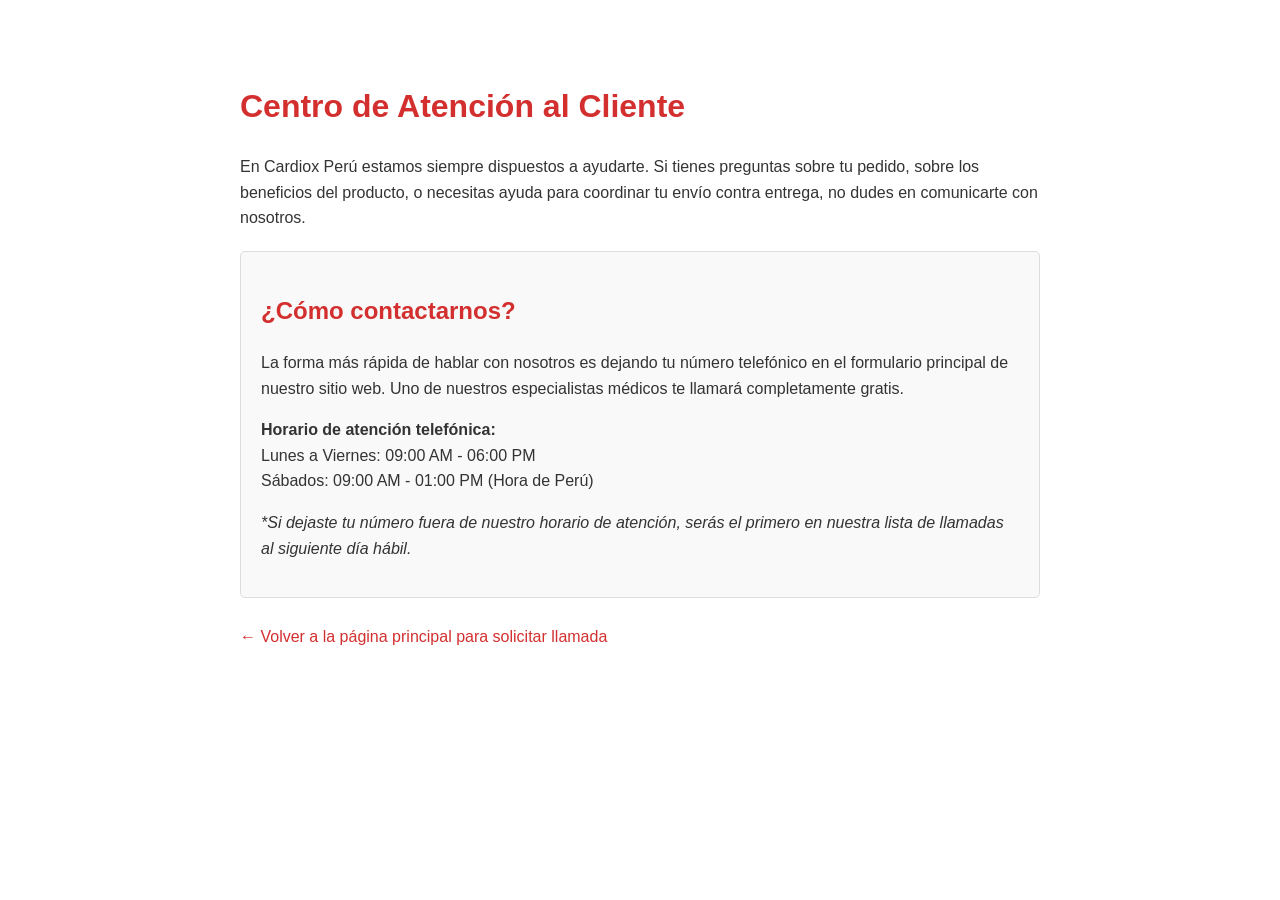
<file: contacto.html>
<!DOCTYPE html>
<html lang="es-PE">
<head>
    <meta charset="UTF-8">
    <meta name="viewport" content="width=device-width, initial-scale=1.0">
    <meta name="robots" content="noindex, nofollow">
    <title>Contacto - Cardiox Perú</title>
    <style>
        body { font-family: Arial, sans-serif; line-height: 1.6; color: #333; max-width: 800px; margin: 40px auto; padding: 20px; }
        h1, h2 { color: #d32f2f; }
        a { color: #d32f2f; text-decoration: none; }
        a:hover { text-decoration: underline; }
        .contact-box { background: #f9f9f9; border: 1px solid #ddd; padding: 20px; border-radius: 5px; margin-top:20px; }
    </style>
</head>
<body>
    <h1>Centro de Atención al Cliente</h1>
    
    <p>En Cardiox Perú estamos siempre dispuestos a ayudarte. Si tienes preguntas sobre tu pedido, sobre los beneficios del producto, o necesitas ayuda para coordinar tu envío contra entrega, no dudes en comunicarte con nosotros.</p>

    <div class="contact-box">
        <h2>¿Cómo contactarnos?</h2>
        <p>La forma más rápida de hablar con nosotros es dejando tu número telefónico en el formulario principal de nuestro sitio web. Uno de nuestros especialistas médicos te llamará completamente gratis.</p>
        
        <p><strong>Horario de atención telefónica:</strong><br>
        Lunes a Viernes: 09:00 AM - 06:00 PM<br>
        Sábados: 09:00 AM - 01:00 PM (Hora de Perú)</p>
        
        <p><em>*Si dejaste tu número fuera de nuestro horario de atención, serás el primero en nuestra lista de llamadas al siguiente día hábil.</em></p>
    </div>
    
    <br>
    <a href="index.html">← Volver a la página principal para solicitar llamada</a>
</body>
</html>
</file>
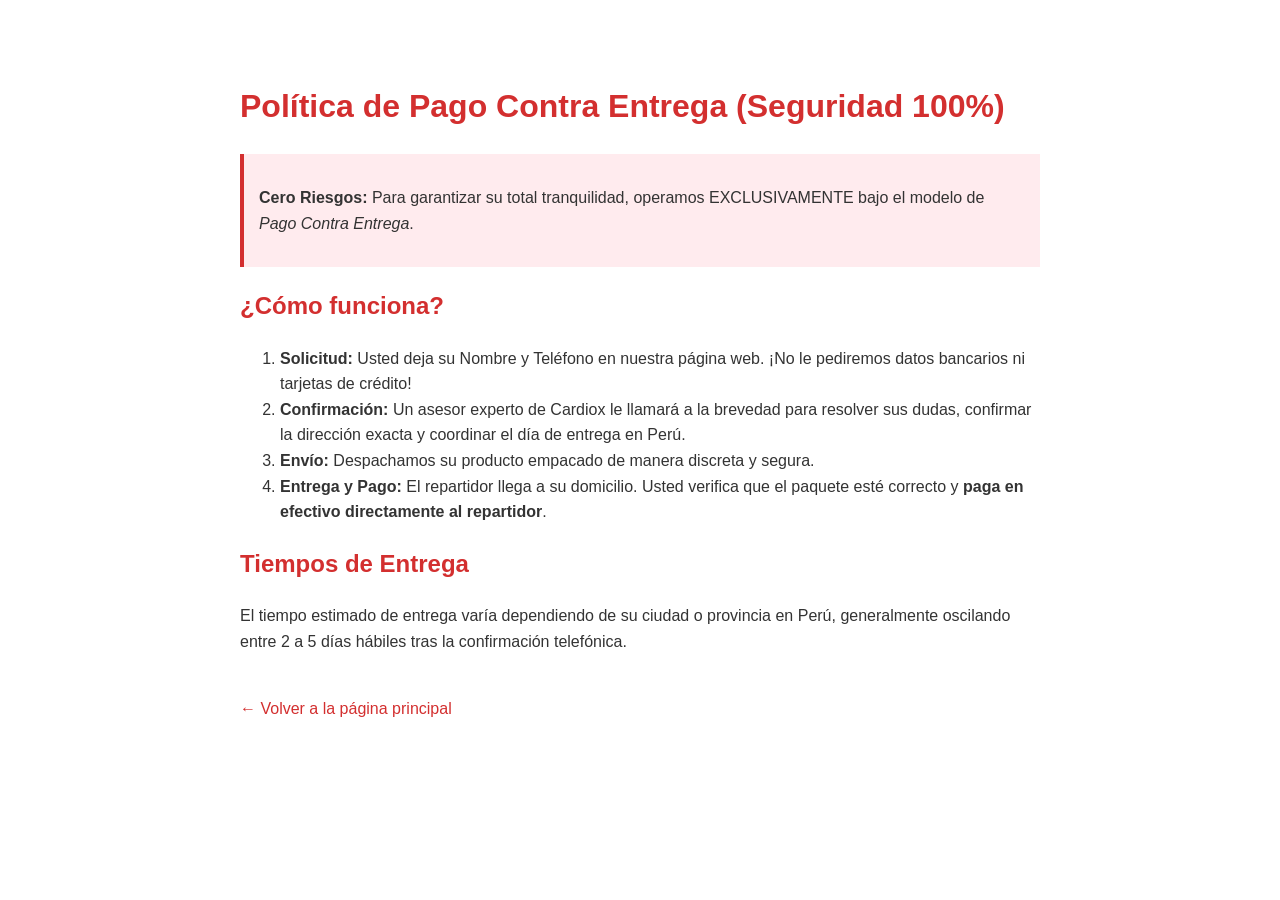
<file: pago-contra-entrega.html>
<!DOCTYPE html>
<html lang="es-PE">
<head>
    <meta charset="UTF-8">
    <meta name="viewport" content="width=device-width, initial-scale=1.0">
    <meta name="robots" content="noindex, nofollow">
    <title>Pago Contra Entrega - Cardiox Perú</title>
    <style>
        body { font-family: Arial, sans-serif; line-height: 1.6; color: #333; max-width: 800px; margin: 40px auto; padding: 20px; }
        h1, h2 { color: #d32f2f; }
        a { color: #d32f2f; text-decoration: none; }
        a:hover { text-decoration: underline; }
        .highlight { background-color: #ffebee; padding: 15px; border-left: 4px solid #d32f2f; margin: 20px 0; }
    </style>
</head>
<body>
    <h1>Política de Pago Contra Entrega (Seguridad 100%)</h1>
    
    <div class="highlight">
        <p><strong>Cero Riesgos:</strong> Para garantizar su total tranquilidad, operamos EXCLUSIVAMENTE bajo el modelo de <em>Pago Contra Entrega</em>.</p>
    </div>

    <h2>¿Cómo funciona?</h2>
    <ol>
        <li><strong>Solicitud:</strong> Usted deja su Nombre y Teléfono en nuestra página web. ¡No le pediremos datos bancarios ni tarjetas de crédito!</li>
        <li><strong>Confirmación:</strong> Un asesor experto de Cardiox le llamará a la brevedad para resolver sus dudas, confirmar la dirección exacta y coordinar el día de entrega en Perú.</li>
        <li><strong>Envío:</strong> Despachamos su producto empacado de manera discreta y segura.</li>
        <li><strong>Entrega y Pago:</strong> El repartidor llega a su domicilio. Usted verifica que el paquete esté correcto y <strong>paga en efectivo directamente al repartidor</strong>.</li>
    </ol>
    
    <h2>Tiempos de Entrega</h2>
    <p>El tiempo estimado de entrega varía dependiendo de su ciudad o provincia en Perú, generalmente oscilando entre 2 a 5 días hábiles tras la confirmación telefónica.</p>
    
    <br>
    <a href="index.html">← Volver a la página principal</a>
</body>
</html>
</file>
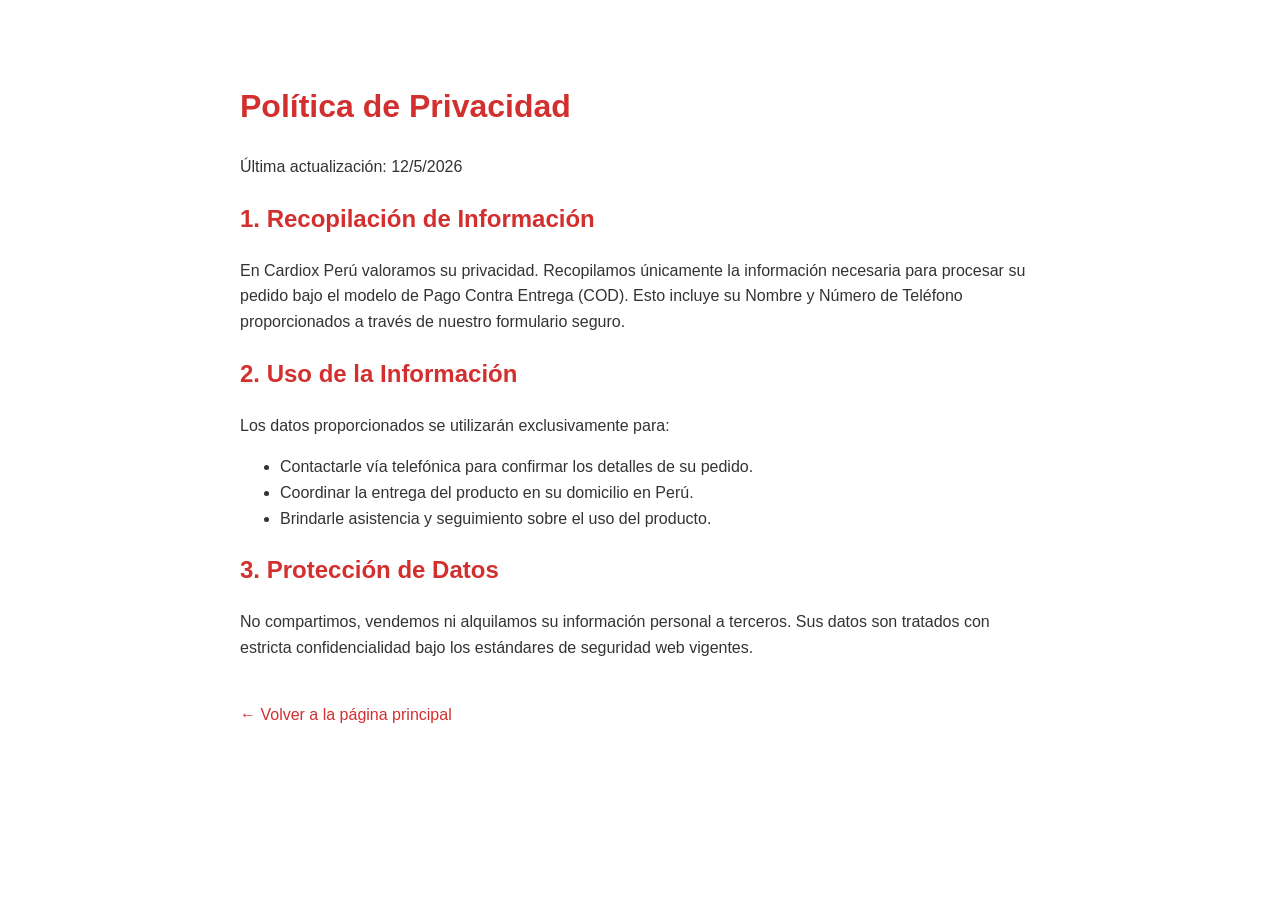
<file: politica-de-privacidad.html>
<!DOCTYPE html>
<html lang="es-PE">
<head>
    <meta charset="UTF-8">
    <meta name="viewport" content="width=device-width, initial-scale=1.0">
    <meta name="robots" content="noindex, nofollow">
    <title>Política de Privacidad - Cardiox Perú</title>
    <style>
        body { font-family: Arial, sans-serif; line-height: 1.6; color: #333; max-width: 800px; margin: 40px auto; padding: 20px; }
        h1, h2 { color: #d32f2f; }
        a { color: #d32f2f; text-decoration: none; }
        a:hover { text-decoration: underline; }
    </style>
</head>
<body>
    <h1>Política de Privacidad</h1>
    <p>Última actualización: <script>document.write(new Date().toLocaleDateString())</script></p>
    
    <h2>1. Recopilación de Información</h2>
    <p>En Cardiox Perú valoramos su privacidad. Recopilamos únicamente la información necesaria para procesar su pedido bajo el modelo de Pago Contra Entrega (COD). Esto incluye su Nombre y Número de Teléfono proporcionados a través de nuestro formulario seguro.</p>
    
    <h2>2. Uso de la Información</h2>
    <p>Los datos proporcionados se utilizarán exclusivamente para:
        <ul>
            <li>Contactarle vía telefónica para confirmar los detalles de su pedido.</li>
            <li>Coordinar la entrega del producto en su domicilio en Perú.</li>
            <li>Brindarle asistencia y seguimiento sobre el uso del producto.</li>
        </ul>
    </p>
    
    <h2>3. Protección de Datos</h2>
    <p>No compartimos, vendemos ni alquilamos su información personal a terceros. Sus datos son tratados con estricta confidencialidad bajo los estándares de seguridad web vigentes.</p>
    
    <br>
    <a href="index.html">← Volver a la página principal</a>
</body>
</html>
</file>
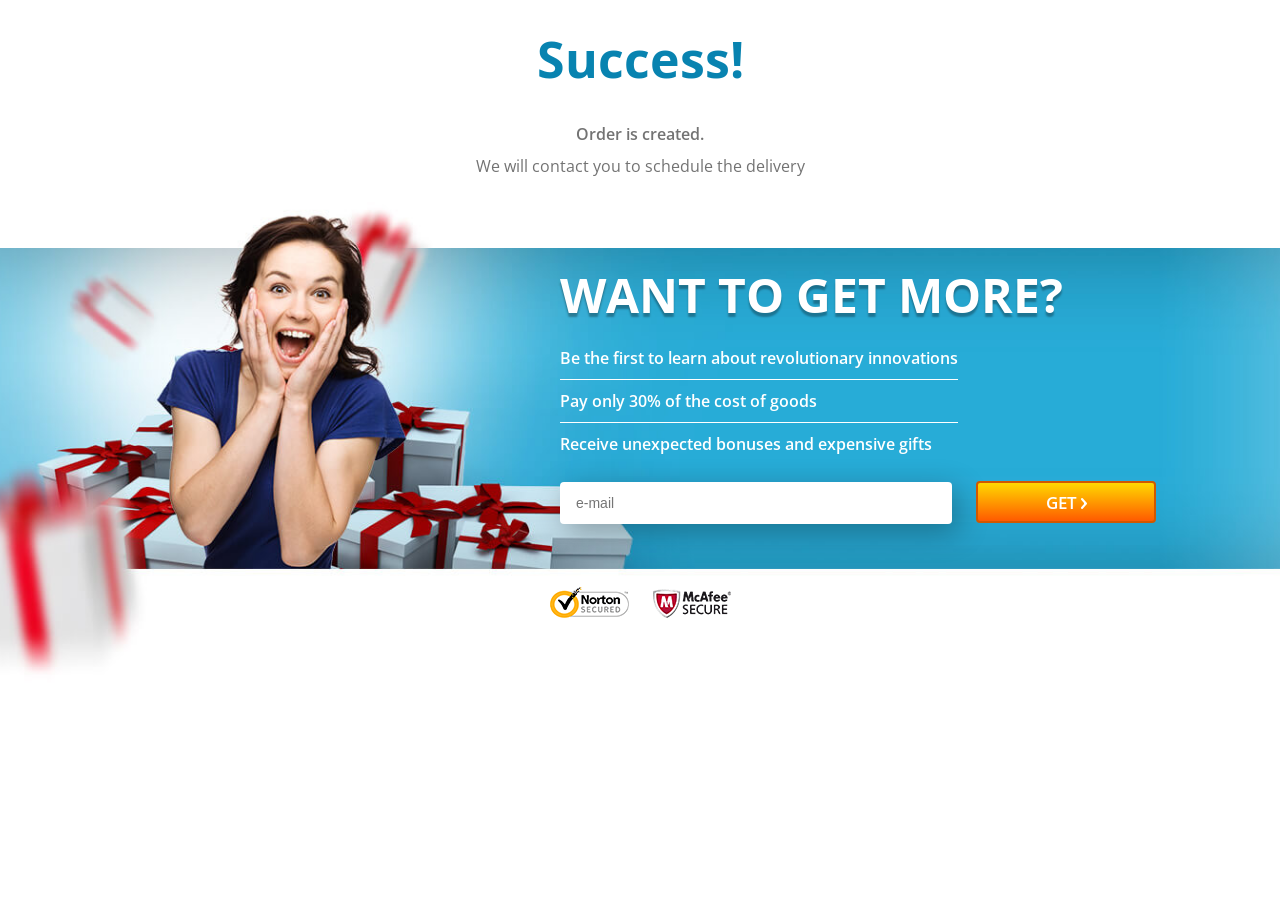
<file: success.html>
<!DOCTYPE html>
<html lang="en">
<head>
    <meta http-equiv="Content-Type" content="text/html;charset=UTF-8">
    <meta http-equiv="X-UA-Compatible" content="IE=edge">
    <meta name="viewport" content="width=device-width, initial-scale=1, maximum-scale=1.0">
    <title>Success!</title>
    <link href="https://fonts.googleapis.com/css?family=Open+Sans:400,600,700&amp;subset=greek,vietnamese" rel="stylesheet">
        <style>*{margin:0;padding:0;border:0;outline:0}body{overflow:hidden}.container{width:1140px;padding:75px 10px 0;margin:0 auto;box-sizing:border-box}:focus{outline:0}header{text-align:center}header h2{color:#0883b0;font-family:'Open Sans',sans-serif;font-weight:700;font-size:50px;margin:25px 0 30px}header p{color:#737373;font-size:16px;margin-bottom:10px}header .order{font-family:'Open Sans',sans-serif;font-weight:600;}header .feedback{font-family:'Open Sans',sans-serif;}.content{height:519px;background-image:url([data-uri]);background-size:auto 519px;background-repeat:no-repeat;background-position:center top;color:#fff}.content .content__data{max-width:640px;min-height:290px;margin-left:auto}.content .content__title{font-size:48px;text-transform:uppercase;text-shadow:0 4px 2px rgba(0,0,0,.3);margin-bottom:10px;font-family:'Open Sans',sans-serif;font-weight:700;}.content .content__list{padding-left:0;list-style:none;display:inline-block}.content .content__list li{padding:10px 0;font-size:16px;font-family:'Open Sans',sans-serif;font-weight:600;}.content .content__list li:not(:last-child){border-bottom:1px solid #fff}.content form{padding:15px 0 25px}.content form input{height:40px;border-radius:4px;outline:0;color:#818181;font-size:14px;padding:0 15px;max-width:360px;width:100%;border:1px solid transparent;transition:box-shadow .3s,color .3s,border .3s;margin-right:20px;box-shadow:6px 8px 30px rgba(0,0,0,.3)}.content form input[data-error]{box-shadow:6px 8px 30px rgba(255,0,0,.7);border-color:red;color:red}.content form input[data-success]{box-shadow:0 0 15px #42ccff;border-color:#42ccff}.button{display:inline-block;text-align:center;border:2px solid #d05800;-webkit-border-radius:4px;border-radius:4px;width:180px;height:42px;background-color:#ffd800;background-image:-webkit-gradient(linear,left top,left bottom,from(#ffd800),to(#ff5a00));background-image:-webkit-linear-gradient(#ffd800,#ff5a00);background-image:-o-linear-gradient(#ffd800,#ff5a00);background-image:linear-gradient(#ffd800,#ff5a00);position:relative;top:1px;text-transform:uppercase;color:#fff;font-family:'Open Sans',sans-serif;font-weight:600;font-size:17px;cursor:pointer}.button__ico-animete{background:url([data-uri]) no-repeat -180px 0;display:inline-block;width:2px;height:3px;padding-top:4px;-webkit-transition:width .5s;-o-transition:width .5s;transition:width .5s;margin-left:3px}.button__ico{display:inline-block;width:6px;height:11px;background:url([data-uri]) no-repeat 0 0;margin-left:-5px}.button_small{width:138px;font-size:14px;padding:8px 0;line-height:17px}@media only screen and (min-width: 992px){.button:hover{background:#ff4800}.button:hover .button__ico-animete{width:15px;background:url([data-uri]) no-repeat -180px 0;-webkit-transition:width .5s;-o-transition:width .5s;transition:width .5s}.e-list{display:none}}.content form .submit-btn .arrow{position:relative;top:1px;margin-left:10px}.content .footer-content{margin-top:35px;text-align:center;width:100%}.content .footer-content img{margin:0 10px}@keyframes showModal{from{background-color:transparent}to{background-color:rgba(255,255,255,.8)}}@keyframes showModalContent{0%{opacity:.1;transform:translate(-50%,-50%) scale(0)}80%{transform:translate(-50%,-50%) scale(1.1)}100%{opacity:1;transform:translate(-50%,-50%) scale(1);visibility:visible}}.modal{position:absolute;top:0;left:0;z-index:100;width:100%;background-color:rgba(255,255,255,.8);animation:showModal .5s}.modal.hidden{display:none}.modal .modal__content{position:fixed;visibility:hidden;top:35%;left:50%;max-width:320px;width:100%;font-family:'Open Sans',sans-serif;z-index:101;padding:40px 30px 50px;background-color:#fff;border-radius:6px;box-shadow:0 4px 30px rgba(0,0,0,.3);transform:translate(-50%,-50%) scale(1);text-align:center;animation:showModalContent .4s ease .5s;animation-fill-mode:forwards;box-sizing:border-box}.modal .modal__content h2{font-size:47px;color:#0883b0;margin-bottom:50px}.modal .modal__content p,.modal .modal__content output{font-size:16px;line-height:30px}.modal .modal__content output{color:#0883b0;display:block}.modal .modal__content output,.modal.visible .modal__content .backToLanding{font-family:'Open Sans',sans-serif;font-weight:700;}.modal .modal__content .backToLanding{width:160px;height:38px;margin:0 auto;margin-top:100px;border:2px solid #cdcdcd;background-color:#fff;border-radius:4px;text-transform:uppercase;font-size:14px;color:#8e8e8e;cursor:pointer;transition:background-color .3s,color .3s}.modal .modal__content .backToLanding:hover{background-color:#0883b0;color:#fff;border-color:#0883b0}@media only screen and (max-width: 470px){.modal .modal__content{top:50%;max-width:290px;padding:20px 15px 30px}.modal .modal__content h2{font-size:40px}}div.footer{position:relative;margin-top:-90px;background:none!important}@media only screen and (min-width: 1921px){.content{background-size:contain}}@media only screen and (max-width: 1199px){.container{width:100%}.content .content__data{max-width:580px}.content .content__data form input{max-width:250px}.content .content__title{font-size:40px}}@media only screen and (max-width: 992px){body{overflow:auto}}@media only screen and (max-width: 767px){.container{padding-left:0;padding-right:0}header{margin-bottom:0;padding:0 20px}header h2{font-size:30px;margin:15px 0}header .order,header .feedback{font-size:14px}.content .content__title{padding:0 20px;margin:0 auto 20px;font-size:24px;text-align:center}.content form input{display:block;margin:0 auto 20px}.content{background-image:url([data-uri]);text-align:center;height:auto}.content .content__data{max-width:100%;min-height:0;margin:260px auto 0}.mob-bg{background-color:#27acd7}.content .footer-content{margin-top:20px}.content .content__list{padding:10px 20px 0}div.footer{margin-top:-10px}}@media only screen and (max-width: 479px){.content .content__data{margin-top:160px}}</style>
</head>
<body>
<header>
    <h2>Success!</h2>
    <p class="order">Order is created.</p>
    <p class="feedback">We will contact you to schedule the delivery</p>
</header>
<section class="content">
    <div class="container">
        <div class="content__data">
            <h3 class="content__title">Want to get more?</h3>
            <div class="mob-bg">
                <ul class="content__list">
                    <li>Be the first to learn about revolutionary innovations</li>
                    <li>Pay only 30% of the cost of goods</li>
                    <li>Receive unexpected bonuses and expensive gifts</li>
                </ul>
                <form action="/land/success" id="userEmail" name="user-email" method="POST">
                    <input type="text" name="email" placeholder="e-mail">
                    <button class="button submit-btn" type="submit">Get <i class="button__ico-animete"></i><i class="button__ico"></i></button>
                </form>
            </div>
        </div>
        <div class="footer-content">
            <img src="[data-uri]" alt="Norton Security">
            <img src="[data-uri]" alt="McAfee Security">
        </div>
    </div>
</section>
<div class="modal hidden">
    <div class="modal__content">
        <h2>Thank you!</h2>
        <p>As soon as possible, you will begin to receive</p>
        <output class="email"></output>
        <p>Our exclusive offers!</p>
        <button type="button" class="backToLanding">Close</button>
    </div>
</div>
<script>"use strict";(function(){var a={getParamsName:["order_id","hash"],validPatterns:{email:/.+@.+\..+/i},serverErrorMsg:"Server Error :(",wrapperHeight:function(){var f=document.querySelector(".content__data").clientHeight,g=document.querySelector(".footer-content").clientHeight;return document.body.clientHeight+f+g+"px"}(),errorAttribute:"data-error",successAttribute:"data-success"},b={emailInput:document.forms[0].email,submitButton:document.querySelector(".submit-btn"),output:document.querySelector("output.email"),modal:document.querySelector(".modal"),backButton:document.querySelector(".backToLanding"),isValid:function isValid(f,g){var h=g.value;return f.test(h)?(this.isSuccess(g,a.successAttribute),this.output.textContent=h,!0):(this.isError(g,a.errorAttribute),!1)},isSuccess:function isSuccess(f,g){f.setAttribute(g,"true")},isError:function isError(f,g){return!!f.getAttribute(g)||void f.setAttribute(g,"true")},isTyping:function isTyping(f,g){return g.forEach(function(h){f.getAttribute(h)&&f.removeAttribute(h)}),!0},backToLanding:function backToLanding(){location.assign("/")},getData:function getData(){var f="";return f+=this.locationHandler(a.getParamsName),f+="&"+this.emailInput.name+"="+encodeURIComponent(this.emailInput.value),f},showModal:function showModal(){this.modal.style.height=a.wrapperHeight,this.modal.classList.remove("hidden")},sendData:function sendData(f,g){var h=new XMLHttpRequest;h.open("POST","/land/success",!0),h.setRequestHeader("Content-Type","application/x-www-form-urlencoded"),h.setRequestHeader("X-Requested-With","XMLHttpRequest"),h.onreadystatechange=function(){if(200===h.status&&4===h.readyState){var k=JSON.parse(h.responseText);if(k.status&&0<k.status.length&&"ok"===k.status.toLowerCase())g.call(b);else{var l=k.data||a.serverErrorMsg;b.makeErrorBlock(l)}}},h.send(f)},locationHandler:function locationHandler(f,g){var h=location.search,k=[],l=[],m={},n="",o=h;if(""!==o){if(l=o.substr(1).split("&"),!(f instanceof Array)){for(var p=0;p<l.length;p++)if(k=l[p].split("="),k[0]===f&&"string"==typeof f){g(k[1]);break}}else for(var q=0;q<l.length;q++){k=l[q].split("=");for(var r=0;r<f.length;r++)f[r]===k[0]&&(m[k[0]]=k[1])}for(var s in m)n+="&"+s+"="+encodeURIComponent(m[s]);return n.substr(1)}return!1},makeErrorBlock:function makeErrorBlock(f){var g={width:document.body.clientWidth+"px",height:a.wrapperHeight,textAlign:"center",position:"absolute",top:"0",backgroundColor:"rgba(255,255,255,.8)",zIndex:"99999"},h={fontSize:"26px",color:"#FF4C4C",borderRadius:"20px",border:"2px solid #FF4C4C",padding:"10px 15px",position:"fixed",top:"50%",left:"50%",transform:"translateX(-50%) translateY(-50%)",fontWeight:"700",backgroundColor:"rgba(255,76,76,.2)"},k={display:"block",padding:"8px 20px",color:"#FF4C4C",borderRadius:"6px",margin:"15px auto 0",backgroundColor:"rgba(255,76,76,.2)",border:"1px solid rgba(255,76,76,.8)",cursor:"pointer",fontWeight:"700",transition:"background-color .4s"},l=document.createElement("DIV"),m=document.createElement("BUTTON"),n=document.createElement("H2");for(var o in g)l.style[o]=g[o];for(var p in h)n.style[p]=h[p];for(var q in k)m.style[q]=k[q];l.classList.add("js-error"),m.setAttribute("type","button"),m.appendChild(document.createTextNode("Ok")),m.addEventListener("mouseover",function(){this.style.backgroundColor="rgba(255,76,76,.4)"}),m.addEventListener("mouseleave",function(){this.style.backgroundColor="rgba(255,76,76,.2)"}),m.addEventListener("click",function(){document.body.removeChild(l)}),n.appendChild(document.createTextNode(f)),n.appendChild(m),l.appendChild(n),document.body.appendChild(l)}},c=a.validPatterns.email;b.emailInput.addEventListener("blur",function(){b.isValid(c,b.emailInput)?b.data=b.getData():(b.data&&b.data.length&&(b.data=null),b.isError(this,a.errorAttribute))});var d=[a.errorAttribute,a.successAttribute];b.emailInput.addEventListener("focus",function(){b.isTyping(this,d)}),b.submitButton.addEventListener("click",function(f){f.preventDefault(),b.isValid(c,b.emailInput)?b.data&&b.sendData(b.data,b.showModal):b.isError(b.emailInput,a.errorAttribute)}),b.backButton.addEventListener("click",b.backToLanding),b.locationHandler("email",function(f){return!!f&&void(b.emailInput.value=f,b.isValid(c,b.emailInput),b.data=b.getData())})})();</script>
</body>
</html>
</file>
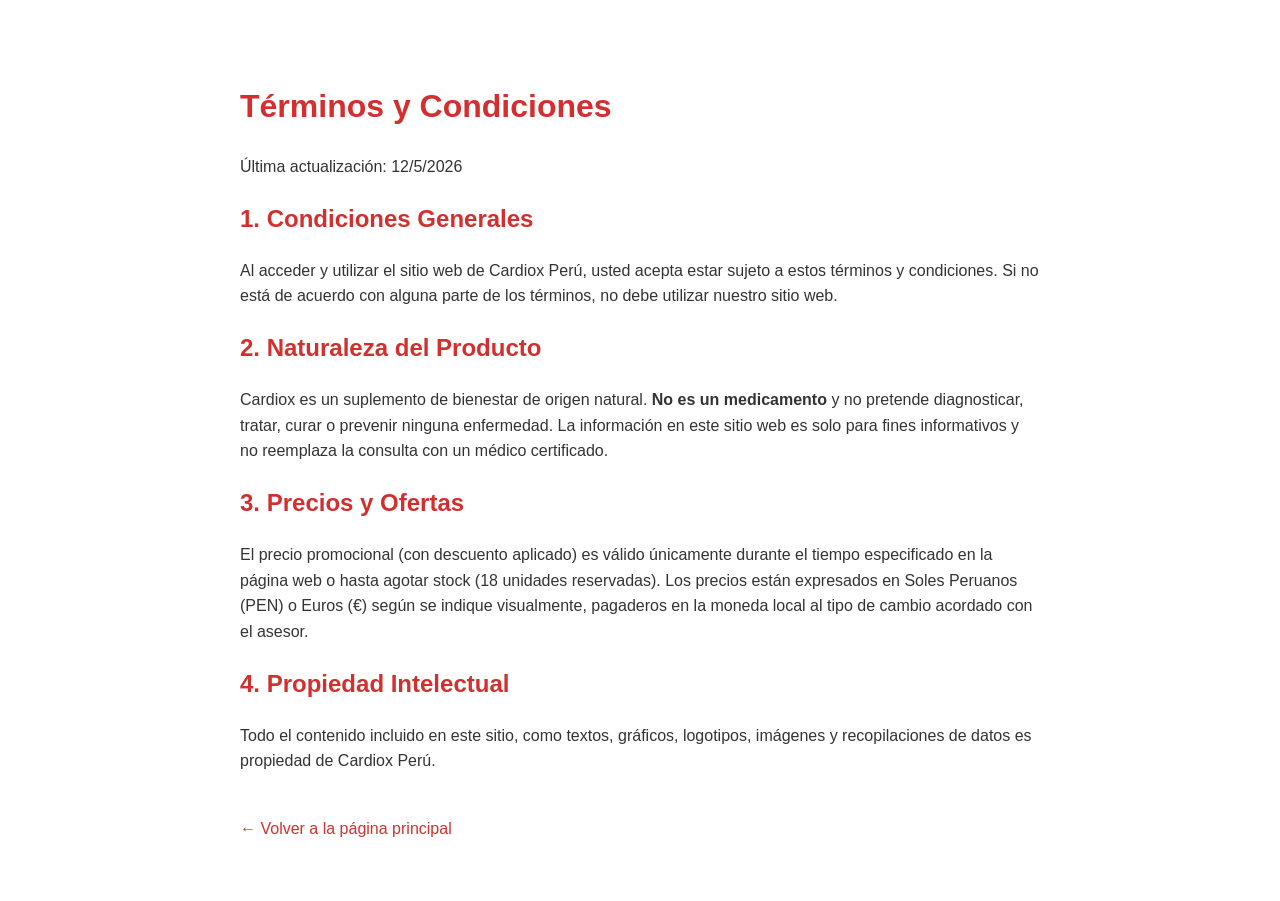
<file: terminos-y-condiciones.html>
<!DOCTYPE html>
<html lang="es-PE">
<head>
    <meta charset="UTF-8">
    <meta name="viewport" content="width=device-width, initial-scale=1.0">
    <meta name="robots" content="noindex, nofollow">
    <title>Términos y Condiciones - Cardiox Perú</title>
    <style>
        body { font-family: Arial, sans-serif; line-height: 1.6; color: #333; max-width: 800px; margin: 40px auto; padding: 20px; }
        h1, h2 { color: #d32f2f; }
        a { color: #d32f2f; text-decoration: none; }
        a:hover { text-decoration: underline; }
    </style>
</head>
<body>
    <h1>Términos y Condiciones</h1>
    <p>Última actualización: <script>document.write(new Date().toLocaleDateString())</script></p>
    
    <h2>1. Condiciones Generales</h2>
    <p>Al acceder y utilizar el sitio web de Cardiox Perú, usted acepta estar sujeto a estos términos y condiciones. Si no está de acuerdo con alguna parte de los términos, no debe utilizar nuestro sitio web.</p>
    
    <h2>2. Naturaleza del Producto</h2>
    <p>Cardiox es un suplemento de bienestar de origen natural. <strong>No es un medicamento</strong> y no pretende diagnosticar, tratar, curar o prevenir ninguna enfermedad. La información en este sitio web es solo para fines informativos y no reemplaza la consulta con un médico certificado.</p>
    
    <h2>3. Precios y Ofertas</h2>
    <p>El precio promocional (con descuento aplicado) es válido únicamente durante el tiempo especificado en la página web o hasta agotar stock (18 unidades reservadas). Los precios están expresados en Soles Peruanos (PEN) o Euros (€) según se indique visualmente, pagaderos en la moneda local al tipo de cambio acordado con el asesor.</p>

    <h2>4. Propiedad Intelectual</h2>
    <p>Todo el contenido incluido en este sitio, como textos, gráficos, logotipos, imágenes y recopilaciones de datos es propiedad de Cardiox Perú.</p>
    
    <br>
    <a href="index.html">← Volver a la página principal</a>
</body>
</html>
</file>
<file: css/style.css>
/* ==========================================================================
   Author's custom styles
   ========================================================================== */
@import url('https://fonts.googleapis.com/css2?family=Roboto:wght@300;400&display=swap');


::-webkit-scrollbar-button {
    width: 3px;
    height: 0
}

::-webkit-scrollbar-track {
    background-color: #32312e;
    box-shadow: 0 0 3px #000 inset;
}

::-webkit-scrollbar-thumb {
    -webkit-border-radius: 5px;
    border-radius: 5px;
    background-color: #ff1403;
    box-shadow: 0 1px 1px #fff inset;
}

::-webkit-resizer {
    width: 3px;
    height: 0
}

::-webkit-scrollbar {
    width: 3px;
    height: 3px
}

select {
    -webkit-appearance: none;
    -moz-appearance: none;
    appearance: none;
}

select::-ms-expand {
    display: none;
}

a {
    text-decoration: none;
}

ul {
    padding: 0;
    margin: 0;
}

ul li {
    list-style-type: none;
}

h1, h2, h3, h4, h5, h6 {
    line-height: 1;
    font-weight: bold;
    margin: 0;
}

.obj {
    position: absolute;
    z-index: 1;
}

.img_box img, .obj img {
    width: 100%;
}

.m-0 {
    margin: 0;
}

.p-0 {
    padding: 0;
}

.dflex {
    display: -webkit-box;
    display: -webkit-flex;
    display: -ms-flexbox;
    display: flex;
}

main {
    overflow: hidden;
}

body {
    font-family: 'Roboto', sans-serif;
    line-height: 1.2;
    margin: 0;
    padding: 0;
}

.preloader-background {
    display: flex;
    align-items: center;
    justify-content: center;
    background-color: #020a05;
    position: fixed;
    z-index: 99999;
    top: 0;
    left: 0;
    right: 0;
    bottom: 0;
}

.spinner-blue, .spinner-blue-only {
    border-color: #ab0002;
}

section {
    padding: 70px 0;
}

.container {
    position: relative;
}

header {
    padding: 20px 0;
    background: #454343;
}

.headerContent {
    display: -webkit-box;
    display: -webkit-flex;
    display: -ms-flexbox;
    display: flex;
    align-items: center;
    justify-content: space-between;
}

.logoBox {
    align-self: flex-start;
    width: 197px;
}

.headerContent-items,
.headerItem {
    display: -webkit-box;
    display: -webkit-flex;
    display: -ms-flexbox;
    display: flex;
    align-items: center;
    justify-content: center;
}

.headerItem {
    margin: 0 20px;
}

.headerItem-text {
    font-size: 16px;
    color: #edb72b;
    margin: 0 10px;
}

.headerButton {
    max-width: 290px;
    font-size: 20px;
    font-weight: 400;
    text-align: center;
    color: #ffffff;
    cursor: pointer;
    border: 2px solid #edb72b;
    padding: 8px 12px;
    -moz-border-radius: 10px;
    -webkit-border-radius: 10px;
    -khtml-border-radius: 10px;
    border-radius: 10px;
}

.block_01 {
    padding-bottom: 95px;
    background: url('../img/bg_01.jpg')no-repeat center;
    background-size: cover;
}

.block_01-title {
    font-size: 46px;
    font-weight: 700;
    text-align: center;
    color: #ffffff;
    margin-bottom: 20px;
}

.block_01-subtitle {
    font-size: 26px;
    font-weight: 400;
    text-align: center;
    color: #ffffff;
    margin-bottom: 40px;
}

.plusesItem {
    align-items: center;
    margin-bottom: 30px;
}

.plusesItem-icon {
    min-width: 82px;
    margin-right: 10px;
}

.plusesItem-text {
    font-size: 18px;
    line-height: 1.3;
    color: #ffffff;
}

.productBox {
    position: relative;
    max-width: 245px;
    margin: 0 auto;
}

.saleBox {
    width: 100px;
    right: -5px;
    top: -35px;
    font-size: 22px;
    line-height: 1;
    text-align: center;
    color: #ffffff;
    padding: 15px 10px 35px;
    background: url('../img/sale.png')no-repeat center;
    background-size: contain;
}

.saleBox span {
    font-size: 28px;
}

.formBox {
    max-width: 320px;
    padding: 4px;
    background: #fff;
    -moz-border-radius: 10px;
    -webkit-border-radius: 10px;
    -khtml-border-radius: 10px;
    border-radius: 10px;
}

.formBox-header {
    align-items: center;
    border-top-left-radius: 8px;
    border-top-right-radius: 8px;
    padding: 10px 15px 10px;
    background: #b58dc1;
}

.formBox-header__text {
    font-size: 16px;
    color: #ffffff;
    padding-right: 25px;
}

.formBox-header__count {
    justify-content: center;
    min-width: 85px;
    min-height: 85px;
    font-size: 32px;
    font-weight: 300;
    text-align: center;
    color: #000000;
    -moz-border-radius: 50%;
    -webkit-border-radius: 50%;
    -khtml-border-radius: 50%;
    border-radius: 50%;
    background: #fff;
}

.formBox-header__count b {
    font-size: 13px;
    font-weight: 300;
}

.formBox-content {
    padding: 8px 16px;
}

.priceBox {
    align-items: flex-end;
}

.priceBox-item {
    flex: 0 0 50%;
    align-items: center;
    justify-content: space-between;
}

.oldPrice {
    color: #000000;
}

.newPrice {
    text-align: right;
    color: #db0000;
}

.priceBox-title {
    font-size: 16px;
    margin-bottom: 10px;
}

.priceBox-info {
    font-size: 24px;
    font-weight: 700;
}

.oldPrice .priceBox-info {
    text-decoration: line-through;
}

.orderForm {
    margin-top: 20px;
}

.customSelect {
    outline: none;
    margin-bottom: 20px;
    background: url('../img/custom_select.png')no-repeat 95% 20px;
}

.input-field label:not(.label-icon).active {
    -webkit-transform: translateY(-14px) scale(0.8);
    transform: translateY(-14px) scale(0.8);
    -webkit-transform-origin: 0 0;
    transform-origin: 0 0;
}

input:not([type]),
input[type=text]:not(.browser-default),
input[type=password]:not(.browser-default),
input[type=email]:not(.browser-default),
input[type=url]:not(.browser-default),
input[type=time]:not(.browser-default),
input[type=date]:not(.browser-default),
input[type=datetime]:not(.browser-default),
input[type=datetime-local]:not(.browser-default),
input[type=tel]:not(.browser-default),
input[type=number]:not(.browser-default),
input[type=search]:not(.browser-default),
textarea.materialize-textarea {
    height: 2.5rem;
    box-sizing: border-box;
    color: #a8788e;
    margin-bottom: 5px;
}

input:not([type]):focus:not([readonly]),
input[type=text]:not(.browser-default):focus:not([readonly]),
input[type=password]:not(.browser-default):focus:not([readonly]),
input[type=email]:not(.browser-default):focus:not([readonly]),
input[type=url]:not(.browser-default):focus:not([readonly]),
input[type=time]:not(.browser-default):focus:not([readonly]),
input[type=date]:not(.browser-default):focus:not([readonly]),
input[type=datetime]:not(.browser-default):focus:not([readonly]),
input[type=datetime-local]:not(.browser-default):focus:not([readonly]),
input[type=tel]:not(.browser-default):focus:not([readonly]),
input[type=number]:not(.browser-default):focus:not([readonly]),
input[type=search]:not(.browser-default):focus:not([readonly]),
textarea.materialize-textarea:focus:not([readonly]) {
    border-bottom: 1px solid #a8788e;
    -webkit-box-shadow: 0 1px 0 0 #a8788e;
    box-shadow: 0 1px 0 0 #a8788e;
}

input:not([type]):focus:not([readonly]) + label,
input[type=text]:not(.browser-default):focus:not([readonly]) + label,
input[type=password]:not(.browser-default):focus:not([readonly]) + label,
input[type=email]:not(.browser-default):focus:not([readonly]) + label,
input[type=url]:not(.browser-default):focus:not([readonly]) + label,
input[type=time]:not(.browser-default):focus:not([readonly]) + label,
input[type=date]:not(.browser-default):focus:not([readonly]) + label,
input[type=datetime]:not(.browser-default):focus:not([readonly]) + label,
input[type=datetime-local]:not(.browser-default):focus:not([readonly]) + label,
input[type=tel]:not(.browser-default):focus:not([readonly]) + label,
input[type=number]:not(.browser-default):focus:not([readonly]) + label,
input[type=search]:not(.browser-default):focus:not([readonly]) + label,
textarea.materialize-textarea:focus:not([readonly]) + label {
    color: #a8788e;
}

.customBtn {
    width: 100%;
    height: 46px;
    line-height: 46px;
    margin-top: 20px;
}

.block_02 {
    padding-bottom: 50px;
    background: #eee;
}

.objBox1 {
    z-index: 1;
    width: 100%;
    max-width: 512px;
    right: -80px;
    bottom: -53px;
}

.block_02-title {
    position: relative;
    z-index: 2;
    font-size: 36px;
    font-weight: 700;
    margin-bottom: 20px;
}

.block_02-title span {
    display: block;
}

.symptomBox {
    position: relative;
    z-index: 2;
    flex-wrap: wrap;
}

.symptomBox-item {
    flex: 0 0 50%;
    align-items: center;
    margin-bottom: 25px;
    padding-right: 20px;
}

.symptomItem-icon {
    max-width: 38px;
    margin-right: 15px;
}

.symptomItem-text {
    font-size: 16px;
    font-weight: 300;
}

.block_02 .bannerBox {
    position: relative;
    z-index: 2;
    max-width: 60%;
    margin: 40px auto 0;
}

.bannerBox-title {
    font-size: 26px;
    font-weight: 700;
    text-align: center;
    text-transform: uppercase;
    margin-bottom: 10px;
}

.bannerBox-text {
    font-size: 20px;
    font-weight: 500;
    text-align: center;
    border: 8px solid #edb72b;
    padding: 10px 20px;
    -moz-border-radius: 10px;
    -webkit-border-radius: 10px;
    -khtml-border-radius: 10px;
    border-radius: 10px;
}

.bannerBox-text span {
    display: block;
}

.block_03-title {
    font-size: 36px;
    font-weight: 700;
    text-align: center;
    margin-bottom: 30px;
}

.block_03-subtitle {
    font-size: 20px;
    font-weight: 300;
    margin-bottom: 40px;
}

.block_04 {
    padding: 30px 0;
    height: auto;
    min-height: 275px;
}

.block_04-title {
    font-size: 36px;
    font-weight: 700;
    color: #ffffff;
    margin-bottom: 20px;
}

.block_04-text {
    font-size: 20px;
    font-weight: 300;
    line-height: 1.3;
    color: #ffffff;
}

.block_05 {
    background: #f4ecf1;
}

.block_05-title {
    font-size: 36px;
    font-weight: 700;
    text-align: center;
    margin-bottom: 40px;
}

.causesBox {
    flex-wrap: wrap;
    justify-content: space-around;
}

.causesBox-item {
    flex: 0 0 33%;
    text-align: center;
    padding: 0 30px;
    margin-bottom: 25px;
}

.causesBox-icon {
    display: block;
    width: 121px;
    margin: 0 auto 20px;
}

.causesBox-title {
    font-size: 24px;
    line-height: 1;
    font-weight: 700;
    margin-bottom: 5px;
}

.causesBox-text {
    font-size: 22px;
    font-weight: 300;
}

.block_06 {
    overflow: hidden;
}

.objBox2 {
    z-index: 1;
    width: 333px;
    left: 0;
    bottom: -74px;
}

.block_06-title {
    position: relative;
    z-index: 2;
    font-size: 36px;
    font-weight: 700;
    margin-bottom: 30px;
}

.block_06-text {
    position: relative;
    z-index: 2;
    font-size: 22px;
    font-weight: 300;
}

.expertName {
    position: relative;
    z-index: 2;
    font-size: 22px;
    font-weight: 700;
    margin-top: 40px;
}

.expertName span {
    display: block;
}

.block_07 {
    background: url('../img/bg_01.jpg')no-repeat center;
    background-size: cover;
}

.customForm {
    flex-wrap: wrap;
    position: relative;
    padding: 20px 25px;
    background: #fff;
    -moz-border-radius: 10px;
    -webkit-border-radius: 10px;
    -khtml-border-radius: 10px;
    border-radius: 10px;
}

.customForm-item {
    position: relative;
    flex: 0 0 33%;
}

.customForm .productBox {
    margin: -50px auto 0;
}

.objArrow {
    z-index: 10;
    width: 50px!important;
    bottom: 30px;
    right: 10px;
}

.customForm-title {
    font-size: 18px;
    font-weight: 700;
    text-transform: uppercase;
    text-align: center;
    margin-bottom: 10px;
}

.customForm .saleBox {
    width: 120px;
    font-size: 24px;
    margin: -50px auto 10px;
    padding: 20px 10px 45px;
}

.customForm .saleBox span {
    font-size: 34px;
}

.customForm-header {
    align-items: center;
    margin-bottom: 25px;
}

.customForm .formBox-header__count {
    font-weight: 700;
    font-style: italic;
    background: #ae8ac0;
}

.customForm .formBox-header__text {
    color: #000000;
}

.block_08-title {
    font-size: 36px;
    font-weight: 700;
    text-align: center;
    margin-bottom: 30px;
}

.block_08 .bannerBox-text {
    line-height: 1.3;
    font-weight: 300;
    text-align: left;
    border: 3px solid #edb72b;
    margin-bottom: 30px;
}

.resultBox {
    justify-content: space-between;
}

.resultBox-item {
    flex: 0 0 49%;
    padding: 18px 22px 70px;
    -moz-border-radius: 15px;
    -webkit-border-radius: 15px;
    -khtml-border-radius: 15px;
    border-radius: 15px;
    background: -moz-linear-gradient(top, rgba(140,140,140,1) 0%, rgba(140,140,140,1) 69%, rgba(140,140,140,0) 100%);
    background: -webkit-linear-gradient(top, rgba(140,140,140,1) 0%,rgba(140,140,140,1) 69%,rgba(140,140,140,0) 100%);
    background: linear-gradient(to bottom, rgba(140,140,140,1) 0%,rgba(140,140,140,1) 69%,rgba(140,140,140,0) 100%);
    filter: progid:DXImageTransform.Microsoft.gradient( startColorstr='#8c8c8c', endColorstr='#008c8c8c',GradientType=0 );
}

.resultBox-item:last-of-type {
    background: -moz-linear-gradient(top, rgba(195,150,179,1) 0%, rgba(195,150,179,1) 69%, rgba(195,150,179,0) 100%);
    background: -webkit-linear-gradient(top, rgba(195,150,179,1) 0%,rgba(195,150,179,1) 69%,rgba(195,150,179,0) 100%);
    background: linear-gradient(to bottom, rgba(195,150,179,1) 0%,rgba(195,150,179,1) 69%,rgba(195,150,179,0) 100%);
    filter: progid:DXImageTransform.Microsoft.gradient( startColorstr='#c396b3', endColorstr='#00c396b3',GradientType=0 );
}

.resultBox-title {
    font-size: 38px;
    font-weight: 700;
    text-align: center;
    text-transform: uppercase;
    color: #ffffff;
    margin-bottom: 20px;
}

.resultBox-image {
    width: 222px;
    margin: 0 auto 30px;
}

.resultBox-info {
    font-size: 22px;
    font-weight: 700;
    color: #ffffff;
    justify-content: space-between;
    align-items: center;
}

.resultBox-percent {
    flex: 0 0 20%;
    text-align: center;
    border-left: 2px dashed #fff;
    padding: 15px 0;
    margin: 2px 0;
}

.block_09 {
    padding: 0;
}

.block_09-title {
    font-size: 36px;
    font-weight: 700;
    text-align: center;
    margin-bottom: 40px;
}

.reviewItem {
    margin-bottom: 35px;
}

.reviewItem-avatar {
    flex: 0 0 165px;
    margin-right: 20px;
    -moz-border-radius: 50%;
    -webkit-border-radius: 50%;
    -khtml-border-radius: 50%;
    border-radius: 50%;
}

.reviewItem-avatar img {
    display: block;
    -moz-border-radius: 50%;
    -webkit-border-radius: 50%;
    -khtml-border-radius: 50%;
    border-radius: 50%;
}

.reviewItem-text {
    font-size: 20px;
    font-weight: 300;
    line-height: 1.4;
}

.authorName {
    display: block;
    font-weight: 700;
    text-align: right;
    margin-top: 20px;
}

.block_10-title {
    font-size: 36px;
    font-weight: 700;
    text-align: center;
    margin-bottom: 40px;
}

.productBonus {
    flex-wrap: wrap;
    justify-content: space-around;
}

.bonusItem {
    flex: 0 0 35%;
    margin-bottom: 50px;
}

.bonusItem-icon {
    width: 111px;
    margin: 0 auto 20px;
}

.bonusItem-title {
    font-size: 26px;
    font-weight: 700;
    margin-bottom: 5px;
}

.bonusItem-text {
    font-size: 26px;
    font-weight: 300;
    line-height: 1.3;
}

.block_11 {
    padding: 0 0 20px;
}

.howToUse {
    position: relative;
    border: 10px solid #edb72b;
    padding: 50px 40px;
    -moz-border-radius: 10px;
    -webkit-border-radius: 10px;
    -khtml-border-radius: 10px;
    border-radius: 10px;
}

.howToUse-content {
    position: relative;
    z-index: 2;
    flex: 0 0 60%;
}

.howToUse-title {
    font-size: 36px;
    font-weight: 700;
    margin-bottom: 20px;
}

.howToUse-text {
    font-size: 22px;
    font-weight: 300;
    line-height: 1.3;
}

.block_12 {
    background: url('../img/bg_01.jpg')no-repeat center;
    background-size: cover;
}

.objBox3 {
    z-index: 1;
    width: 350px;
    bottom: -54px;
    right: 20px;
}


@media screen and (min-width: 992px) and (max-width: 1360px) {

    .container {
        width: 90%;
    }

}

@media screen and (max-width: 1200px) {

    .objBox1 {
        right: -180px;
    }

    .objBox2 {
        left: -145px;
    }

    .objBox3 {
        right: -40px;
    }

}

@media screen and (max-width: 992px) {

    .headerContent {
        flex-wrap: wrap;
        justify-content: space-around;
    }

    .headerContent-items {
        order: 3;
        margin-top: 30px;
    }

    .objBox1 {
        opacity: .2;
    }

    .block_01-title {
        font-size: 36px;
    }

    .block_02 .bannerBox {
        max-width: 80%;
    }

    .causesBox-item {
        flex: 0 0 50%;
    }

    .objBox2 {
        opacity: .2;
        width: 400px;
        left: inherit;
        right: 0;
    }

    .customForm-item {
        flex: 0 0 100%;
    }

    .customForm-item:nth-child(2) {
        position: absolute;
        left: -200px;
        bottom: 0;
    }

    .customForm .priceBox {
        margin-bottom: 20px;
    }

    .block_04-title, .block_02-title {
        font-size: 30px;
    }

    .resultBox-title {
        font-size: 30px;
    }

    .resultBox-info {
        font-size: 18px;
    }

    .resultBox-percent {
        flex: 0 0 25%;
    }

    .bonusItem {
        flex: 0 0 45%;
    }

    .howToUse-content {
        flex: 0 0 100%;
    }

    .objBox3 {
        opacity: .3;
    }

}

@media screen and (max-width: 639px) {

    section {
        padding: 40px 0;
    }

    .logoBox {
        margin-bottom: 30px;
    }

    .headerItem {
        flex: 0 0 50%;
        margin: 0;
    }

    .block_01-title {
        font-size: 30px;
    }

    .formBox {
        margin: 0 auto;
    }

    .block_02-title, .block_03-title,
    .block_05-title, .block_08-title,
    .block_09-title, .block_10-title {
        font-size: 24px;
    }

    .symptomBox-item {
        flex: 0 0 100%;
        padding: 0;
    }

    .block_02 .bannerBox {
        max-width: 100%;
    }

    .block_04 {
        height: inherit;
    }

    .causesBox-item {
        flex: 0 0 100%;
        padding: 0 15px;
    }

    .customForm-item:nth-child(2) {
        position: relative;
        left: inherit;
    }

    .customForm .productBox {
        margin: 20px auto;
    }

    .objArrow {
        right: inherit;
        left: 10%;
        bottom: 0;
        -moz-transform: rotate(90deg);
        -webkit-transform: rotate(90deg);
        -o-transform: rotate(90deg);
        -ms-transform: rotate(90deg);
        transform: rotate(90deg);
    }

    .resultBox {
        flex-wrap: wrap;
    }

    .resultBox-item {
        flex: 0 0 100%;
    }

    .reviewItem {
        flex-wrap: wrap;
        justify-content: center;
    }

    .bonusItem {
        flex: 0 0 100%;
    }

    .bonusItem-title {
        font-size: 22px;
    }

    .bonusItem-text {
        font-size: 20px;
    }

    .howToUse {
        padding: 25px 20px;
    }

    .howToUse-title {
        font-size: 28px;
    }

    .howToUse-text {
        font-size: 20px;
    }

}
</file>
